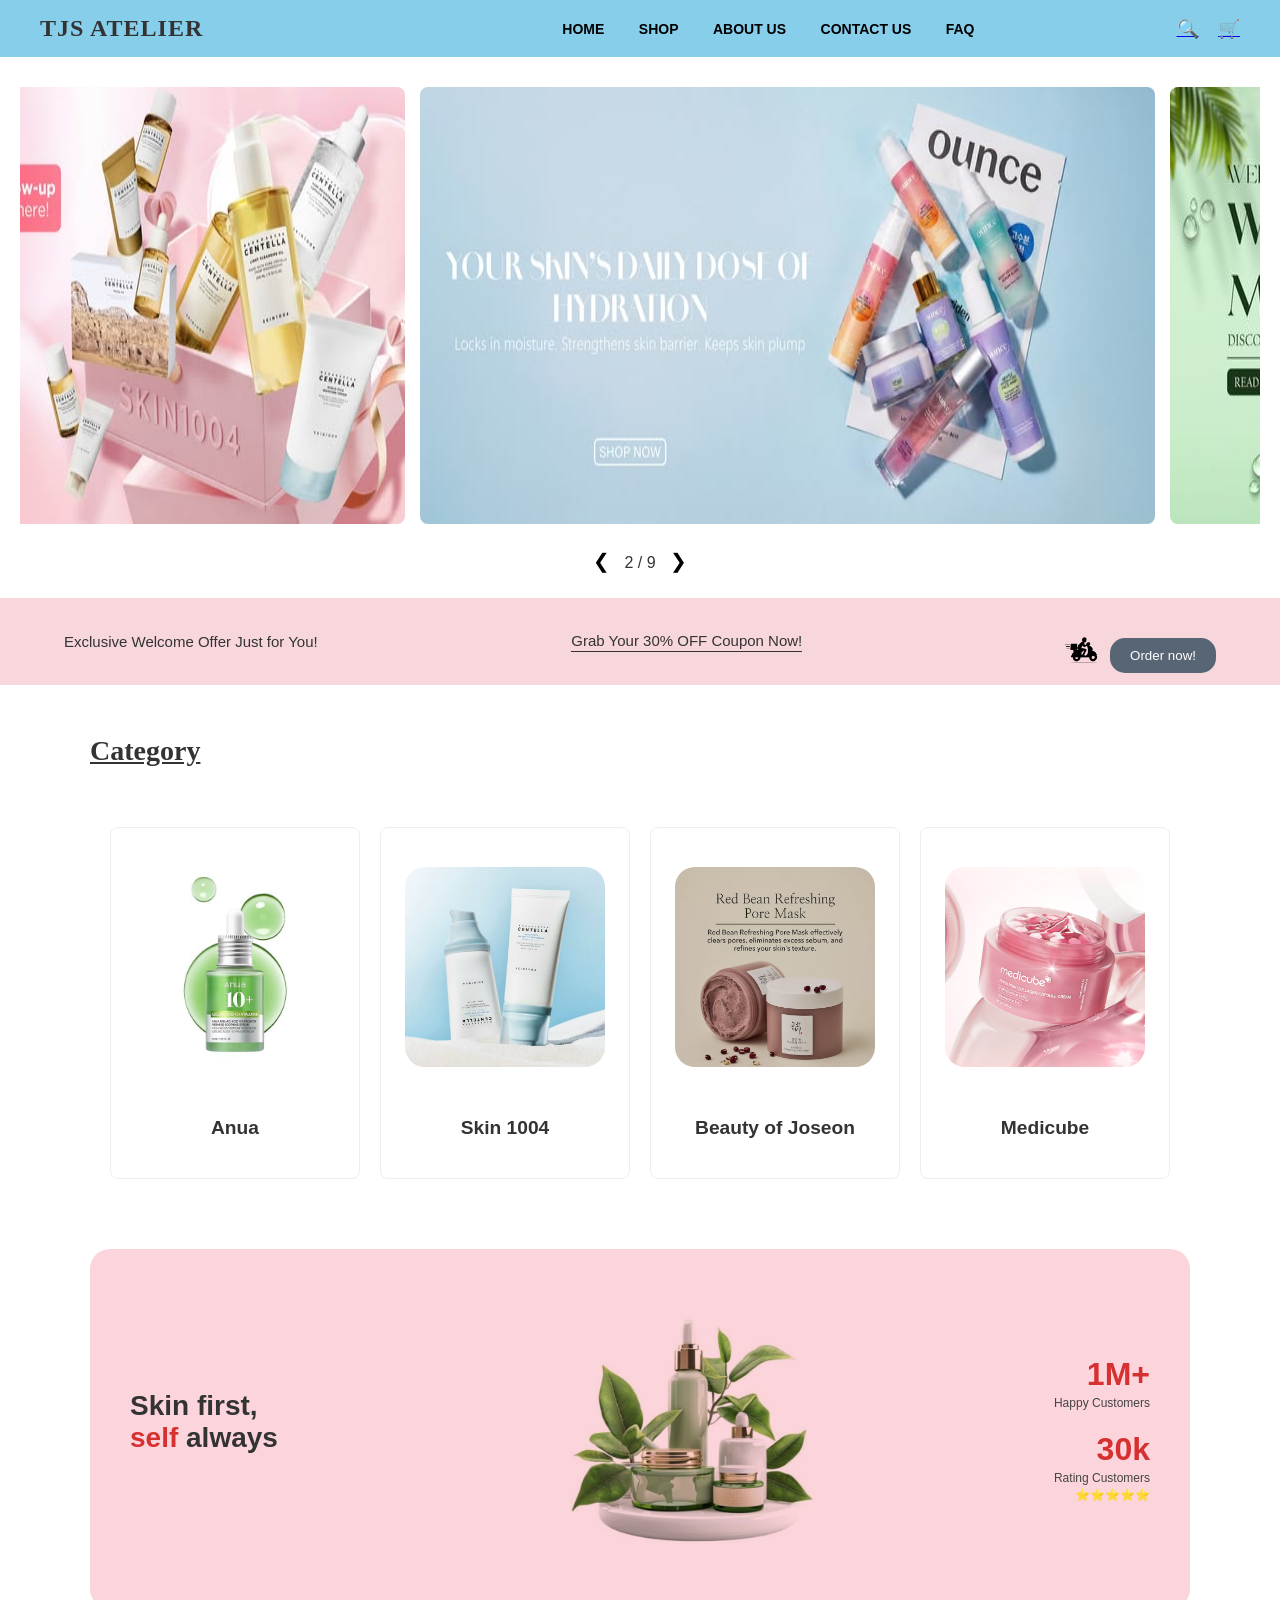
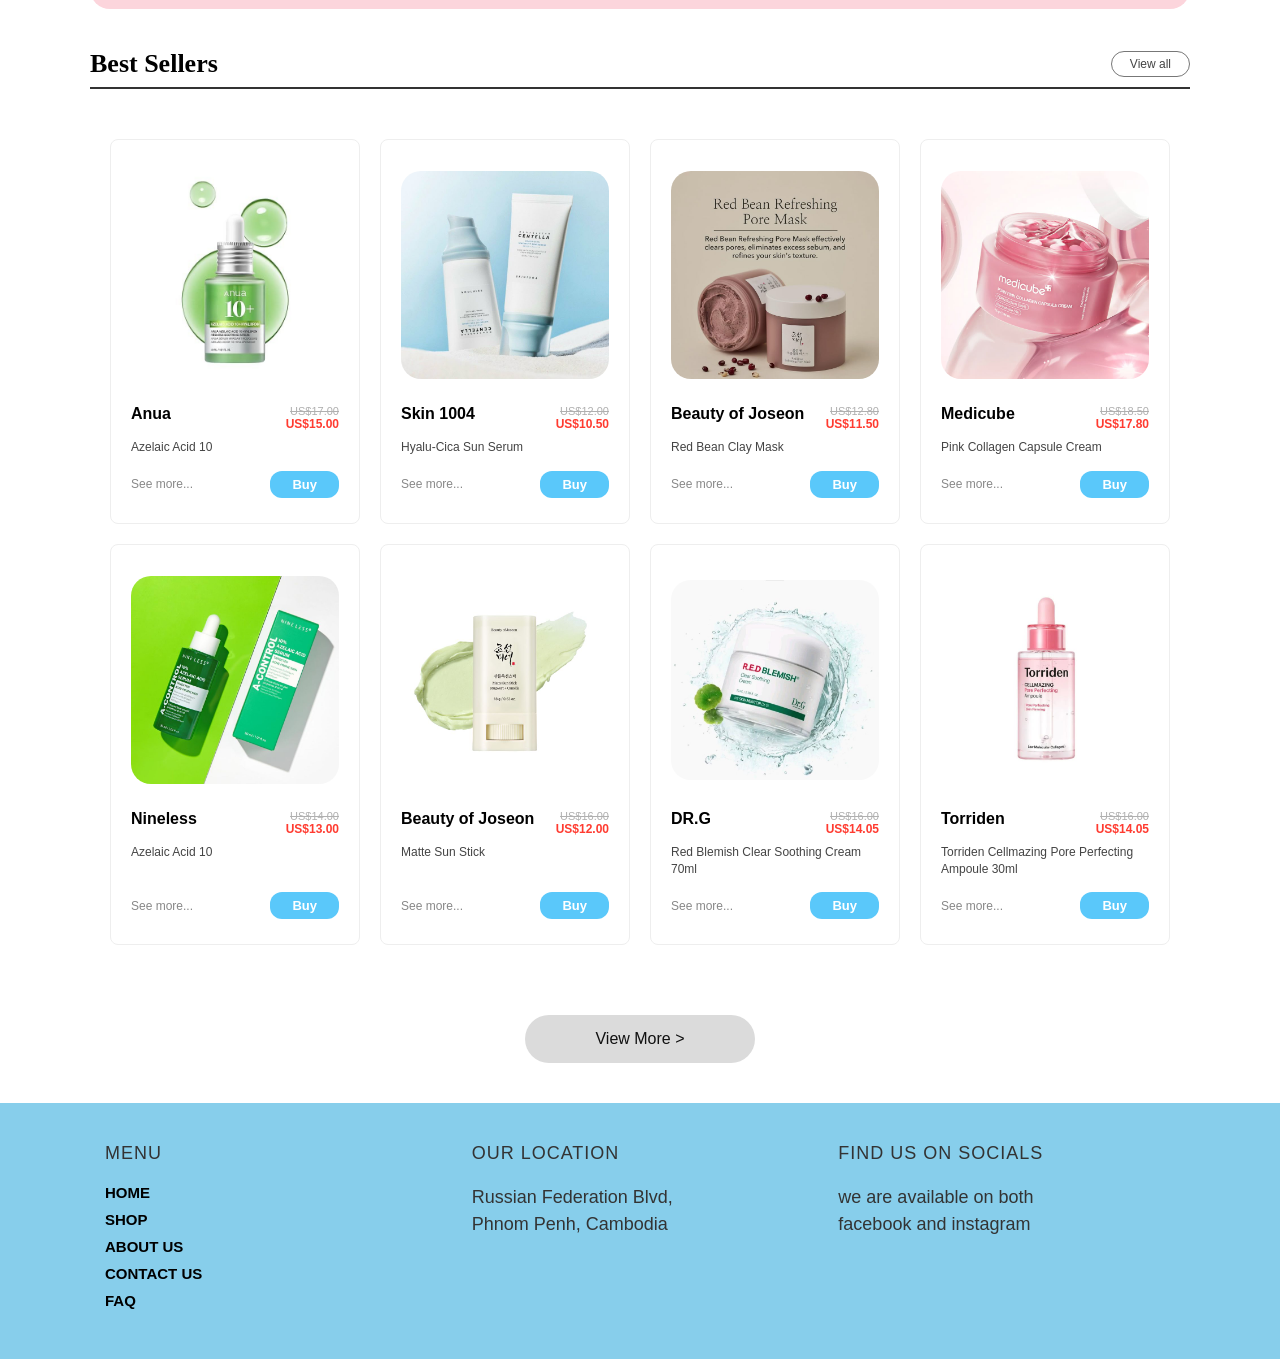
<file: index.html>
<!doctype html>
<html lang="en">
  <head>
    <meta charset="UTF-8" />
    <meta name="viewport" content="width=device-width, initial-scale=1.0" />
    <title>TJS Atelier - Skincare Shop</title>
    <link rel="stylesheet" href="style.CSS" />
  </head>
  <body>
    <header class="navbar">
      <div class="logo">TJS ATELIER</div>
      <input type="checkbox" id="menu-btn" class="menu-check"style="display: none;">
  
    <label for="menu-btn" class="hamburger">
      <span class="line"></span>
      <span class="line"></span>
      <span class="line"></span>
    </label>
      <nav class="nav-links">
        <a href="index.html">HOME</a>
        <a href="shop.html">SHOP</a>
        <a href="about.html">ABOUT US</a>
        <a href="contact.html">CONTACT US</a>
        <a href="faq.html">FAQ</a>
      </nav>
      <div class="nav-icons">
        <a href="shop.html" class="icon-link"><span class="icon">🔍</span></a>
        <a href="shop.html" class="icon-link"><span class="icon">🛒</span></a>
      </div>
    </header>

    <div class="carousel-container">
      <!-- Images Container -->
      <div class="carousel-slides" id="carouselSlides">
        <img src="picture/Banner2.jpg" class="slide" alt="Slide 1" />
        <img src="picture/Banner4.jpg" class="slide" alt="Slide 2" />
        <img src="picture/Banner7.jpg" class="slide" alt="Slide 3" />
        <img src="picture/Banner8.jpg" class="slide" alt="Slide 4" />
        <img src="picture/Banner10.jpg" class="slide" alt="Slide 5" />
        <img src="picture/Banner9.jpg" class="slide" alt="Slide 6" />
        <img src="picture/Banner11.jpg" class="slide" alt="Slide 7" />
        <img src="picture/Banner12.jpg" class="slide" alt="Slide 8" />
        <img src="picture/Bannner13.jpg" class="slide" alt="Slide 9" />
      
        
      </div>

      
      <div class="carousel-controls">
        <button class="arrow-btn" id="prevBtn">&#10094;</button>
        <span class="counter" id="counter">1 / 9</span>
        <button class="arrow-btn" id="nextBtn">&#10095;</button>
      </div>
    </div>

    <script>
      const carouselSlides = document.getElementById("carouselSlides");
      const slides = document.querySelectorAll(".slide");
      const prevBtn = document.getElementById("prevBtn");
      const nextBtn = document.getElementById("nextBtn");
      const counter = document.getElementById("counter");

      let currentIndex = 1;

      function updateCarousel() {
        const slideWidth = slides[0].clientWidth + 15;
        carouselSlides.scrollLeft = currentIndex * slideWidth;
        counter.textContent = `${currentIndex + 1} / ${slides.length}`;
      }

      nextBtn.addEventListener("click", () => {
        currentIndex++;
        if (currentIndex >= slides.length) {
          currentIndex = 0;
        }
        updateCarousel();
      });

      prevBtn.addEventListener("click", () => {
        currentIndex--;
        if (currentIndex < 0) {
          currentIndex = slides.length - 1;
        }
        updateCarousel();
      });

      window.addEventListener("resize", updateCarousel);

      function initCarousel() {
        
    carouselSlides.style.scrollBehavior = 'auto';
    updateCarousel();
    
    setTimeout(() => {
        carouselSlides.style.scrollBehavior = 'smooth';
    }, 50); 
}
window.addEventListener('load', initCarousel);
    </script>

    <div class="promo-bar">
      <p>Exclusive Welcome Offer Just for You!</p>
      <div class="coupon-text">Grab Your 30% OFF Coupon Now!</div>
      <a href="shop.html" class="promo-link">
        <img src="picture/icon.jpg" alt="Motorcycle Icon" class="btn-icon">
        <button class="order-btn">Order now!</button>
      </a>
    </div>
    <!-- Brands / Category Section -->
    <section class="category-section-container">
      <h2 class="section-title">Category</h2>

      <div class="category-grid-matrix">
        <!-- Brand 1 -->
        <div class="category-item-card">
          <div class="category-visual-wrapper">
            <img src="picture/Anua.jpg" alt="Anua" />
          </div>
          <div class="category-meta">
            <h2>Anua</h2>
          </div>
        </div>

        <!-- Brand 2 -->
        <div class="category-item-card">
          <div class="category-visual-wrapper">
            <img src="picture/Suncreen.jpg" alt="Skin 1004" />
          </div>
          <div class="category-meta">
            <h2>Skin 1004</h2>
          </div>
        </div>

        <!-- Brand 3 -->
        <div class="category-item-card">
          <div class="category-visual-wrapper">
            <img src="picture/Beauty of Joseon.jpg" alt="Beauty of Joseon" />
          </div>
          <div class="category-meta">
            <h2>Beauty of Joseon</h2>
          </div>
        </div>

        <!-- Brand 4 -->
        <div class="category-item-card">
          <div class="category-visual-wrapper">
            <img src="picture/Medicube.jpg" alt="Medicube" />
          </div>
          <div class="category-meta">
            <h2>Medicube</h2>
          </div>
        </div>
      </div>
    </section>

    <section class="middle-banner">
      <div class="mid-banner-text">
        <h2>
            Skin first,<br /><span class="highlight"> self </span> always
        </h2>
      </div>
      <div class="mid-banner-img">
        <img src="picture/Mock Up Cosmetic Products For Skin And Hair Care With Plant Extract Natural Cosmetics, Skin Care, Hair Care, Cosmetics PNG Transparent Image and Clipart for Free Download.jpg" alt="Green Skincare" />
      </div>
      <div class="stats-box">
        <div class="stat-item">
          <span class="stat-num">1M+</span>
          <span class="stat-lbl">Happy Customers</span>
        </div>
        <div class="stat-item">
          <span class="stat-num">30k</span>
          <span class="stat-lbl">Rating Customers</span>
          <span class="stars">⭐⭐⭐⭐⭐</span>
        </div>
      </div>
    </section>

    <section class="best-sellers-section-container">
      <div class="best-sellers-title-row">
        <h2>Best Sellers</h2>
        <a href="product.html">
        <button class="top-view-all-btn">View all</button>
        </a>
      </div>

      <div class="skincare-products-grid">
        <div class="skincare-item-card">
          <div class="visual-wrapper">
            <img src="picture/Anua.jpg" alt="Anua" />
          </div>
          <div class="item-meta-info">
            <div class="top-meta-line">
              <span class="brand-heading">Anua</span>
              <div class="price-stack">
                <span class="was-price">US$17.00</span>
                <span class="now-price">US$15.00</span>
              </div>
            </div>
            <p class="product-variant-title">Azelaic Acid 10</p>
            <div class="bottom-action-line">
              <span class="action-trigger-text">See more...</span>
              <button class="action-buy-button">Buy</button>
            </div>
          </div>
        </div>

        <div class="skincare-item-card">
          <div class="visual-wrapper">
            <img src="picture/Suncreen.jpg" alt="Skin 1004" />
          </div>
          <div class="item-meta-info">
            <div class="top-meta-line">
              <span class="brand-heading">Skin 1004</span>
              <div class="price-stack">
                <span class="was-price">US$12.00</span>
                <span class="now-price">US$10.50</span>
              </div>
            </div>
            <p class="product-variant-title">Hyalu-Cica Sun Serum</p>
            <div class="bottom-action-line">
              <span class="action-trigger-text">See more...</span>
              <button class="action-buy-button">Buy</button>
            </div>
          </div>
        </div>

        <div class="skincare-item-card">
          <div class="visual-wrapper">
            <img src="picture/Beauty of Joseon.jpg" alt="Beauty of Joseon" />
          </div>
          <div class="item-meta-info">
            <div class="top-meta-line">
              <span class="brand-heading">Beauty of Joseon</span>
              <div class="price-stack">
                <span class="was-price">US$12.80</span>
                <span class="now-price">US$11.50</span>
              </div>
            </div>
            <p class="product-variant-title">Red Bean Clay Mask</p>
            <div class="bottom-action-line">
              <span class="action-trigger-text">See more...</span>
              <button class="action-buy-button">Buy</button>
            </div>
          </div>
        </div>

        <div class="skincare-item-card">
          <div class="visual-wrapper">
            <img src="picture/Medicube.jpg" alt="Medicube" />
          </div>
          <div class="item-meta-info">
            <div class="top-meta-line">
              <span class="brand-heading">Medicube</span>
              <div class="price-stack">
                <span class="was-price">US$18.50</span>
                <span class="now-price">US$17.80</span>
              </div>
            </div>
            <p class="product-variant-title">Pink Collagen Capsule Cream</p>
            <div class="bottom-action-line">
              <span class="action-trigger-text">See more...</span>
              <button class="action-buy-button">Buy</button>
            </div>
          </div>
        </div>

        <div class="skincare-item-card">
          <div class="visual-wrapper">
            <img src="picture/NINELESS .jpg" alt="Nineless" />
          </div>
          <div class="item-meta-info">
            <div class="top-meta-line">
              <span class="brand-heading">Nineless</span>
              <div class="price-stack">
                <span class="was-price">US$14.00</span>
                <span class="now-price">US$13.00</span>
              </div>
            </div>
            <p class="product-variant-title">Azelaic Acid 10</p>
            <div class="bottom-action-line">
              <span class="action-trigger-text">See more...</span>
              <button class="action-buy-button">Buy</button>
            </div>
          </div>
        </div>

        <div class="skincare-item-card">
          <div class="visual-wrapper">
            <img
              src="picture/Beauty of Joseon Matte sun stick .jpg"
              alt="Beauty of Joseon"
            />
          </div>
          <div class="item-meta-info">
            <div class="top-meta-line">
              <span class="brand-heading">Beauty of Joseon</span>
              <div class="price-stack">
                <span class="was-price">US$16.00</span>
                <span class="now-price">US$12.00</span>
              </div>
            </div>
            <p class="product-variant-title">Matte Sun Stick</p>
            <div class="bottom-action-line">
              <span class="action-trigger-text">See more...</span>
              <button class="action-buy-button">Buy</button>
            </div>
          </div>
        </div>

        <div class="skincare-item-card">
          <div class="visual-wrapper">
            <img src="picture/download (14).jpg" alt="DR.G" />
          </div>
          <div class="item-meta-info">
            <div class="top-meta-line">
              <span class="brand-heading">DR.G</span>
              <div class="price-stack">
                <span class="was-price">US$16.00</span>
                <span class="now-price">US$14.05</span>
              </div>
            </div>
            <p class="product-variant-title">Red Blemish Clear Soothing Cream 70ml</p>
            <div class="bottom-action-line">
              <span class="action-trigger-text">See more...</span>
              <button class="action-buy-button">Buy</button>
            </div>
          </div>
        </div>
         <div class="skincare-item-card">
          <div class="visual-wrapper">
            <img src="picture/CELLMAZING Pore Perfecting Ampoule (30ml).jpg" alt="Torriden" />
          </div>
          <div class="item-meta-info">
            <div class="top-meta-line">
              <span class="brand-heading">Torriden</span>
              <div class="price-stack">
                <span class="was-price">US$16.00</span>
                <span class="now-price">US$14.05</span>
              </div>
            </div>
            <p class="product-variant-title">Torriden Cellmazing Pore Perfecting Ampoule 30ml</p>
            <div class="bottom-action-line">
              <span class="action-trigger-text">See more...</span>
              <button class="action-buy-button">Buy</button>
            </div>
          </div>
        </div>

        
      </div>

      <div class="footer-btn-wrapper">
        <a href="shop.html" class="button-link">
          <button class="load-more-btn">View More &gt;</button>
        </a>
      </div>
    </section>
    <footer class="footer">
      <div class="footer-container">
        <div class="footer-column">
          <h4>MENU</h4>
          <div class="footer-links">
            <a href="index.html">HOME</a>
            <a href="shop.html">SHOP</a>
            <a href="about.html">ABOUT US</a>
            <a href="contact.html">CONTACT US</a>
            <a href="faq.html">FAQ</a>
          </div>
        </div>
        <div class="footer-column">
          <h4>OUR LOCATION</h4>
          <p>
            Russian Federation Blvd, <br />
            Phnom Penh, Cambodia
          </p>
        </div>
        <div class="footer-column">
          <h4>FIND US ON SOCIALS</h4>
          <p>
            we are available on both<br />
            facebook and instagram
          </p>
        </div>
      </div>
    </footer>
  </body>
</html>
</file>
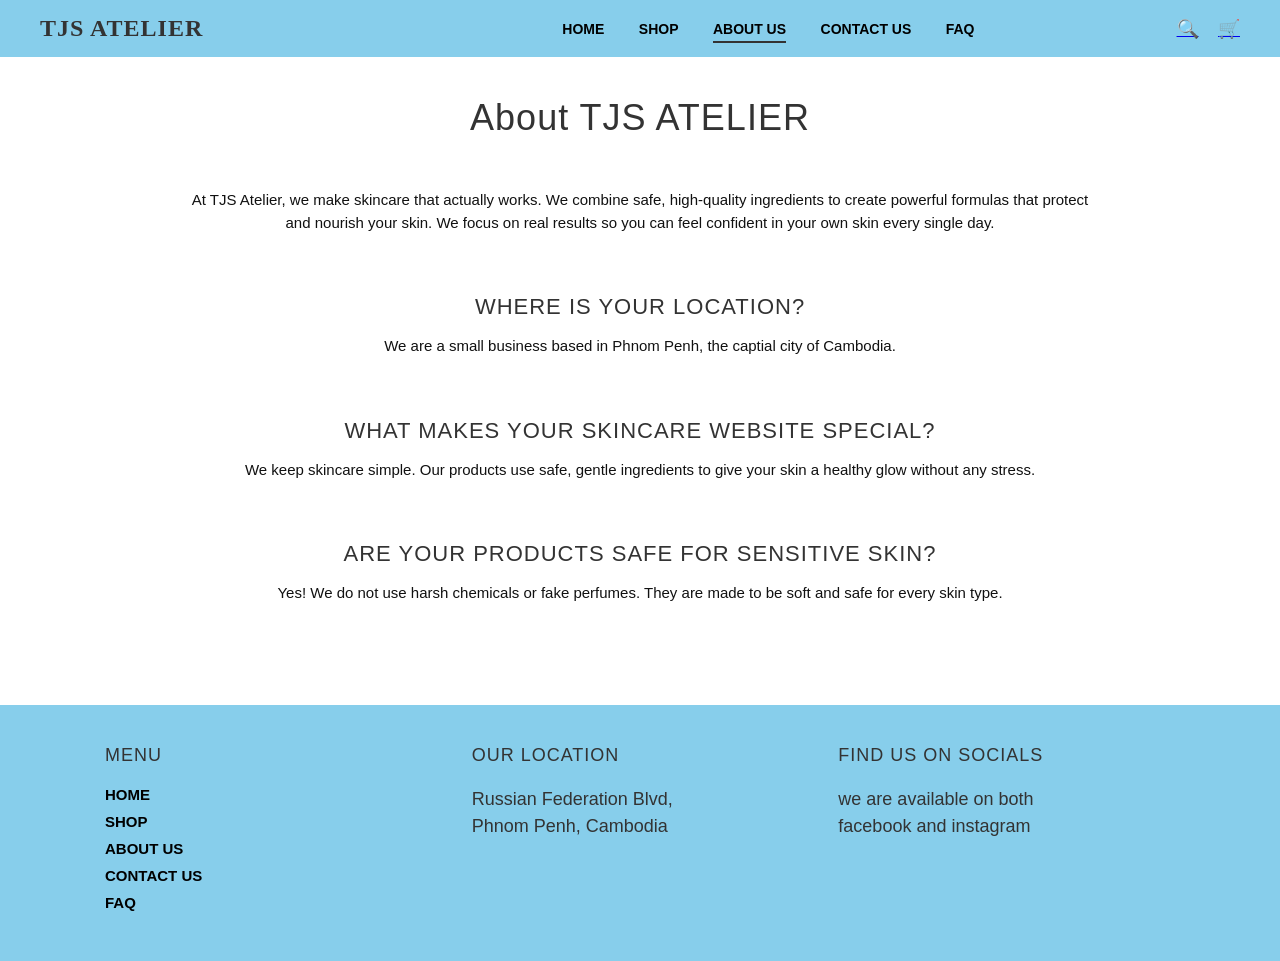
<file: about.html>
<!DOCTYPE html>
<html lang="en">
<head>
    <meta charset="UTF-8">
    <meta name="viewport" content="width=device-width, initial-scale=1.0">
    <title>TJS Atelier - About Us</title>
    <link rel="stylesheet" href="style.CSS">
</head>
<body>
    <header class="navbar">
        <div class="logo">TJS ATELIER</div>
        <input type="checkbox" id="menu-btn" class="menu-check"style="display: none;">
  
    <label for="menu-btn" class="hamburger">
        <span class="line"></span>
        <span class="line"></span>
        <span class="line"></span>
    </label>
        <nav class="nav-links">
            <a href="index.html">HOME</a>
            <a href="shop.html">SHOP</a>
            <a href="about.html" class="active">ABOUT US</a>
            <a href="contact.html">CONTACT US</a>
            <a href="faq.html">FAQ</a>
        </nav>
        <div class="nav-icons">
            <a href="shop.html" class="icon-link"><span class="icon">🔍</span></a>
            <a href="shop.html" class="icon-link"><span class="icon">🛒</span></a>
        </div>
    </header>
    <main class="about-container">
        <h1 class="about-main-title">About TJS ATELIER</h1>
        <div class="about-section first-section">
            <p>At TJS Atelier, we make skincare that actually works. We combine safe, high-quality ingredients to create powerful formulas that protect and nourish your skin. We focus on real results so you can feel confident in your own skin every single day.</p>
        </div>
        <div class="about-section">
            <h2>WHERE IS YOUR LOCATION?</h2>
            <p>We are a small business based in Phnom Penh, the captial city of Cambodia.</p>
        </div>
        <div class="about-section">
            <h2>WHAT MAKES YOUR SKINCARE WEBSITE SPECIAL?</h2>
            <p>We keep skincare simple. Our products use safe, gentle ingredients to give your skin a healthy glow without any stress.</p>
        </div>
        <div class="about-section">
            <h2>ARE YOUR PRODUCTS SAFE FOR SENSITIVE SKIN?</h2>
            <p>Yes! We do not use harsh chemicals or fake perfumes. They are made to be soft and safe for every skin type.</p>
        </div>

    </main>
    <footer class="footer">
        <div class="footer-container">
            <div class="footer-column">
                <h4>MENU</h4>
                <div class="footer-links">
                    <a href="index.html">HOME</a>
                    <a href="shop.html">SHOP</a>
                    <a href="about.html">ABOUT US</a>
                    <a href="contact.html">CONTACT US</a>
                    <a href="faq.html">FAQ</a>
                </div>
            </div>
            <div class="footer-column">
                <h4>OUR LOCATION</h4>
                <p>Russian Federation Blvd, <br> Phnom Penh, Cambodia</p>
            </div>
            <div class="footer-column">
                <h4>FIND US ON SOCIALS</h4>
                <p>we are available on both <br>facebook and instagram</p>
            </div>

        </div>
    </footer>

</body>
</html>
</file>
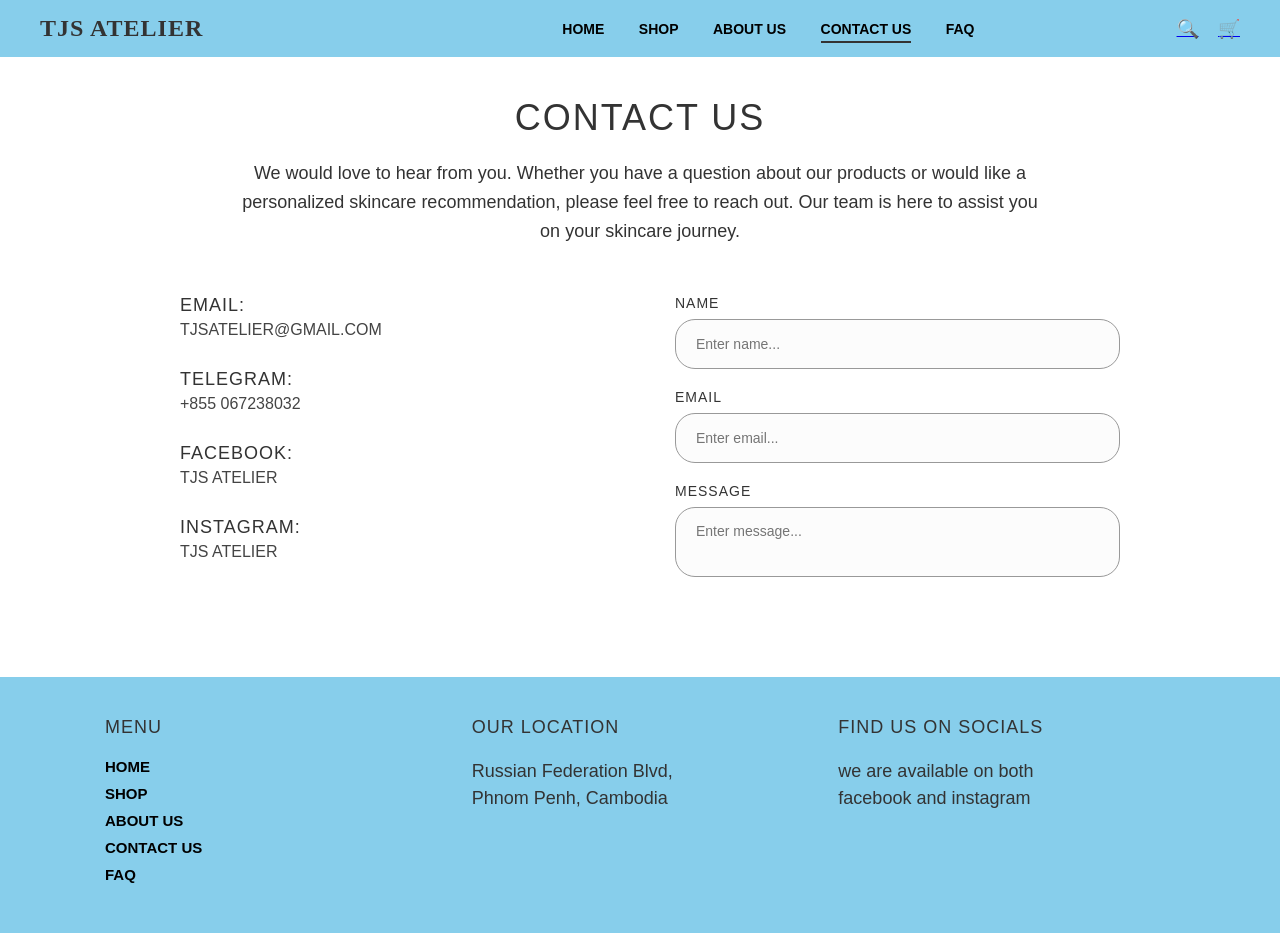
<file: contact.html>
<!DOCTYPE html>
<html lang="en">
<head>
    <meta charset="UTF-8">
    <meta name="viewport" content="width=device-width, initial-scale=1.0">
    <title>TJS Atelier - Contact Us</title>
    <link rel="stylesheet" href="style.CSS">
</head>
<body>
    <header class="navbar">
        <div class="logo">TJS ATELIER</div>
        <input type="checkbox" id="menu-btn" class="menu-check"style="display: none;">
  
    <label for="menu-btn" class="hamburger">
        <span class="line"></span>
        <span class="line"></span>
        <span class="line"></span>
    </label>
        <nav class="nav-links">
            <a href="index.html">HOME</a>
            <a href="shop.html">SHOP</a>
            <a href="about.html">ABOUT US</a>
            <a href="contact.html" class="active">CONTACT US</a>
            <a href="faq.html">FAQ</a>
        </nav>
        <div class="nav-icons">
            <a href="shop.html" class="icon-link"><span class="icon">🔍</span></a>
            <a href="shop.html" class="icon-link"><span class="icon">🛒</span></a>
        </div>
    </header>
    <main class="contact-container">
        
        <h1 class="contact-main-title">CONTACT US</h1>
        <p class="contact-intro">We would love to hear from you. Whether you have a question about our products or would like a personalized skincare recommendation, please feel free to reach out. Our team is here to assist you on your skincare journey.</p>

        <div class="contact-content">
            <div class="contact-info">
                <div class="info-group">
                    <h3>EMAIL:</h3>
                    <p>TJSATELIER@GMAIL.COM</p>
                </div>
                <div class="info-group">
                    <h3>TELEGRAM:</h3>
                    <p>+855 067238032</p>
                </div>
                <div class="info-group">
                    <h3>FACEBOOK:</h3>
                    <p>TJS ATELIER</p>
                </div>
                <div class="info-group">
                    <h3>INSTAGRAM:</h3>
                    <p>TJS ATELIER</p>
                </div>
            </div>
            <div class="contact-form-wrapper">
                <form action="#" method="POST" class="contact-form">
                    
                    <div class="form-group">
                        <label for="user-name">NAME</label>
                        <input type="text" id="user-name" placeholder="Enter name...">
                    </div>

                    <div class="form-group">
                        <label for="user-email">EMAIL</label>
                        <input type="email" id="user-email" placeholder="Enter email...">
                    </div>

                    <div class="form-group">
                        <label for="user-message">MESSAGE</label>
                        <textarea id="user-message" placeholder="Enter message..."></textarea>
                    </div>

                </form>
            </div>

        </div>
    </main>
    <footer class="footer">
        <div class="footer-container">
            <div class="footer-column">
                <h4>MENU</h4>
                <div class="footer-links">
                    <a href="index.html">HOME</a>
                    <a href="shop.html">SHOP</a>
                    <a href="about.html">ABOUT US</a>
                    <a href="contact.html">CONTACT US</a>
                    <a href="faq.html">FAQ</a>
                </div>
            </div>
            <div class="footer-column">
                <h4>OUR LOCATION</h4>
                <p>Russian Federation Blvd, <br> Phnom Penh, Cambodia</p>
            </div>
            <div class="footer-column">
                <h4>FIND US ON SOCIALS</h4>
                <p>we are available on both <br>facebook and instagram</p>
            </div>

        </div>
    </footer>

</body>
</html>
</file>
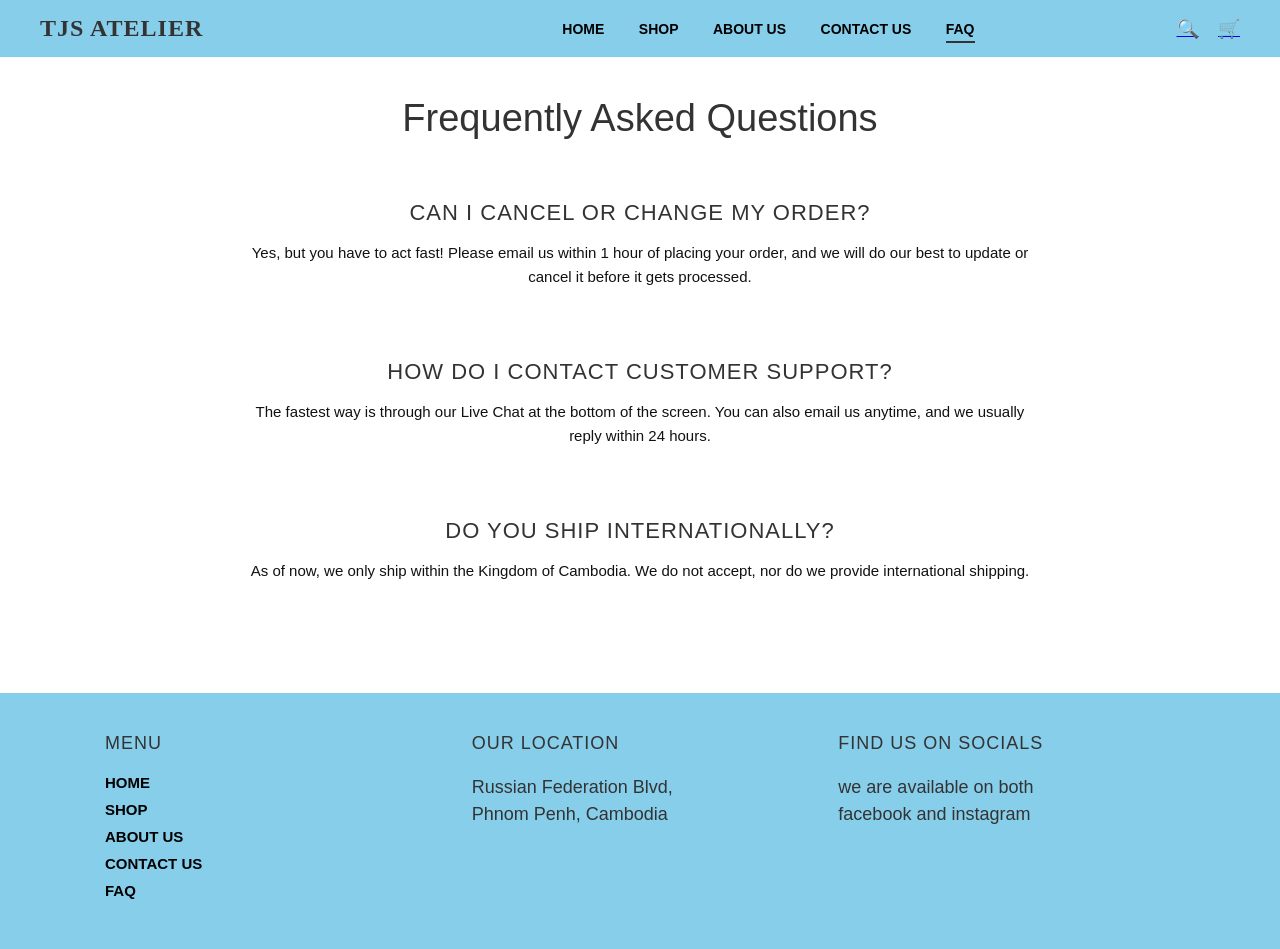
<file: faq.html>
<!DOCTYPE html>
<html lang="en">
<head>
    <meta charset="UTF-8">
    <meta name="viewport" content="width=device-width, initial-scale=1.0">
    <title>TJS Atelier - FAQ</title>
    <link rel="stylesheet" href="style.CSS">
</head>
<body>
    <header class="navbar">
        <div class="logo">TJS ATELIER</div>
        <input type="checkbox" id="menu-btn" class="menu-check"style="display: none;">
  
    <label for="menu-btn" class="hamburger">
        <span class="line"></span>
        <span class="line"></span>
        <span class="line"></span>
    </label>
        <nav class="nav-links">
            <a href="index.html">HOME</a>
            <a href="shop.html">SHOP</a>
            <a href="about.html">ABOUT US</a>
            <a href="contact.html">CONTACT US</a>
            <a href="faq.html" class="active">FAQ</a>
        </nav>
        <div class="nav-icons">
            <a href="shop.html" class="icon-link"><span class="icon">🔍</span></a>
            <a href="shop.html" class="icon-link"><span class="icon">🛒</span></a>
        </div>
    </header>
    <main class="faq-container">
    
        <h1 class="faq-main-title">Frequently Asked Questions</h1>
        <div class="faq-section">
            <h2>CAN I CANCEL OR CHANGE MY ORDER?</h2>
            <p>Yes, but you have to act fast! Please email us within 1 hour of placing your order, and we will do our best to update or cancel it before it gets processed.</p>
        </div>
        <div class="faq-section">
            <h2>HOW DO I CONTACT CUSTOMER SUPPORT?</h2>
            <p>The fastest way is through our Live Chat at the bottom of the screen. You can also email us anytime, and we usually reply within 24 hours.</p>
        </div>
        <div class="faq-section">
            <h2>DO YOU SHIP INTERNATIONALLY?</h2>
            <p>As of now, we only ship within the Kingdom of Cambodia. We do not accept, nor do we provide international shipping.</p>
        </div>

    </main>
    <footer class="footer">
        <div class="footer-container">
            <div class="footer-column">
                <h4>MENU</h4>
                <div class="footer-links">
                    <a href="index.html">HOME</a>
                    <a href="shop.html">SHOP</a>
                    <a href="about.html">ABOUT US</a>
                    <a href="contact.html">CONTACT US</a>
                    <a href="faq.html">FAQ</a>
                </div>
            </div>
            <div class="footer-column">
                <h4>OUR LOCATION</h4>
                <p>Russian Federation Blvd, <br> Phnom Penh, Cambodia</p>
            </div>
            <div class="footer-column">
                <h4>FIND US ON SOCIALS</h4>
                <p>we are available on both<br> facebook and instagram</p>
            </div>

        </div>
    </footer>

</body>
</html>
</file>
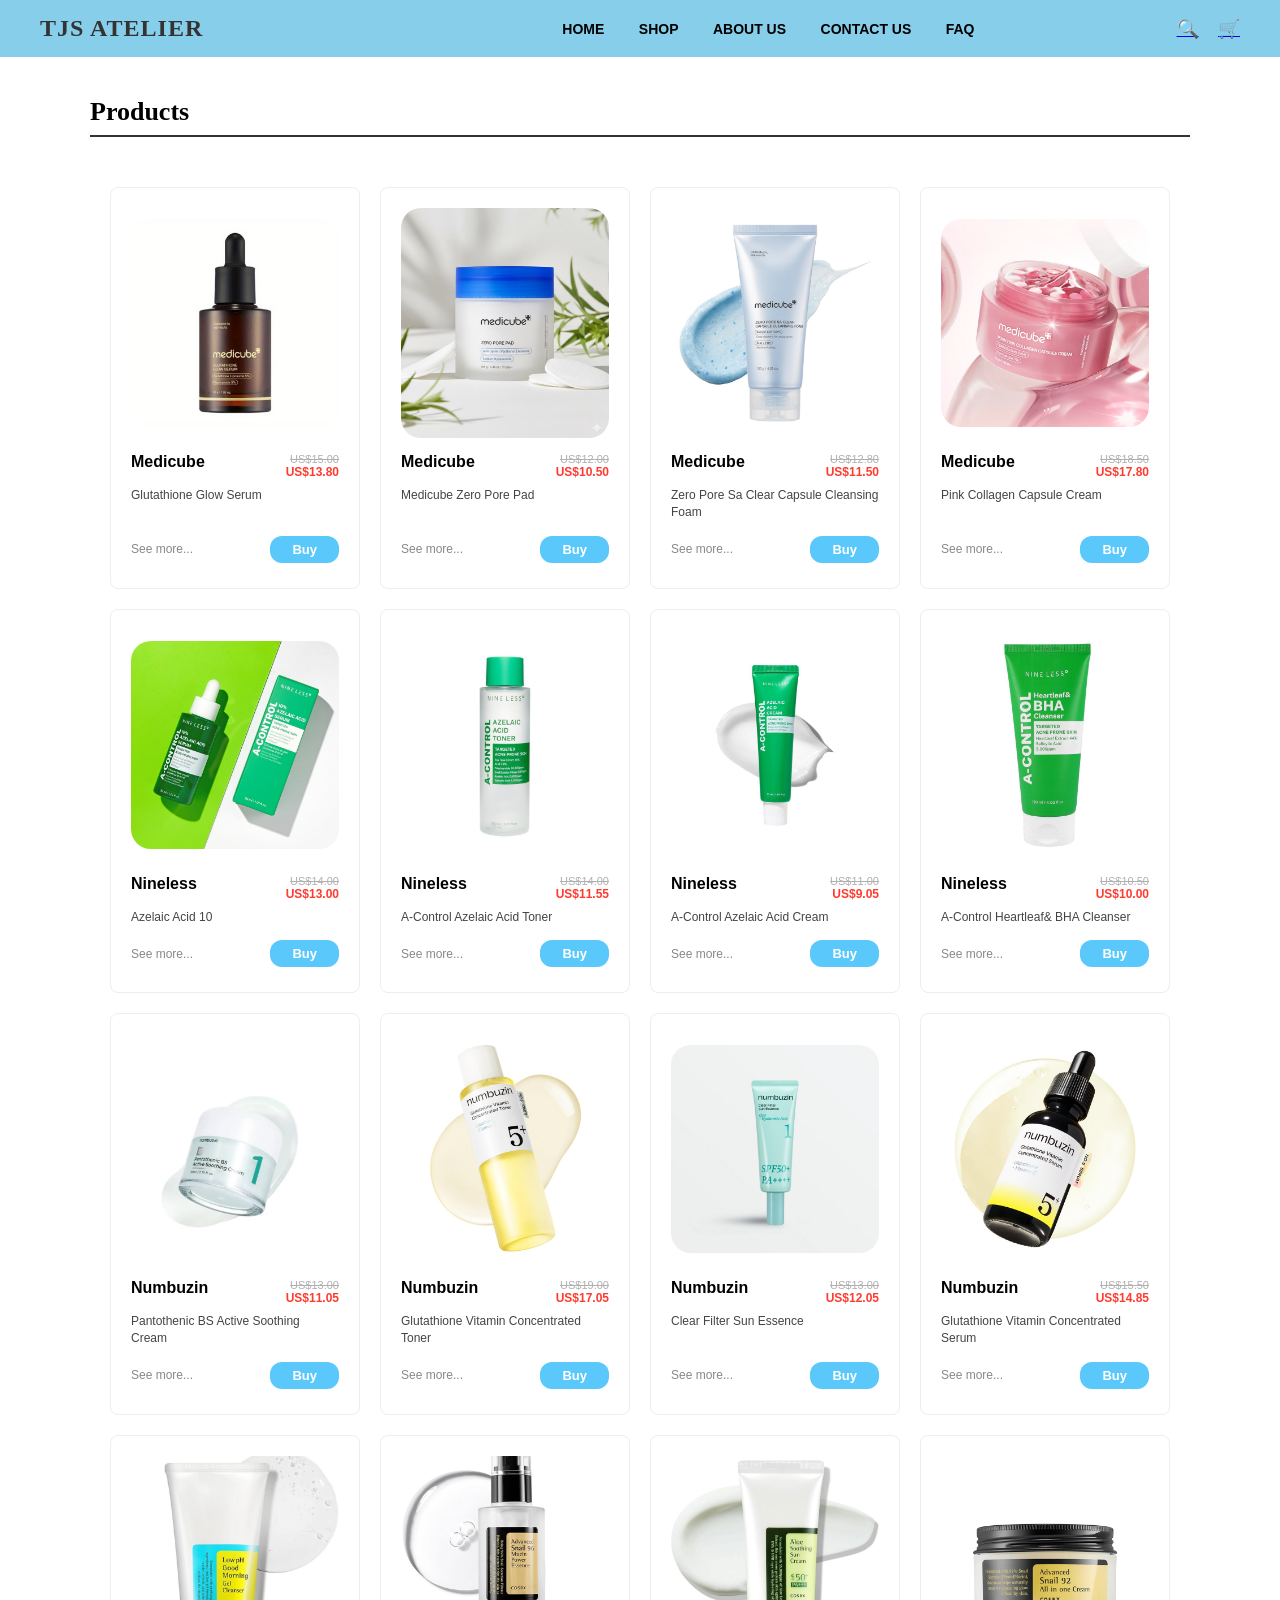
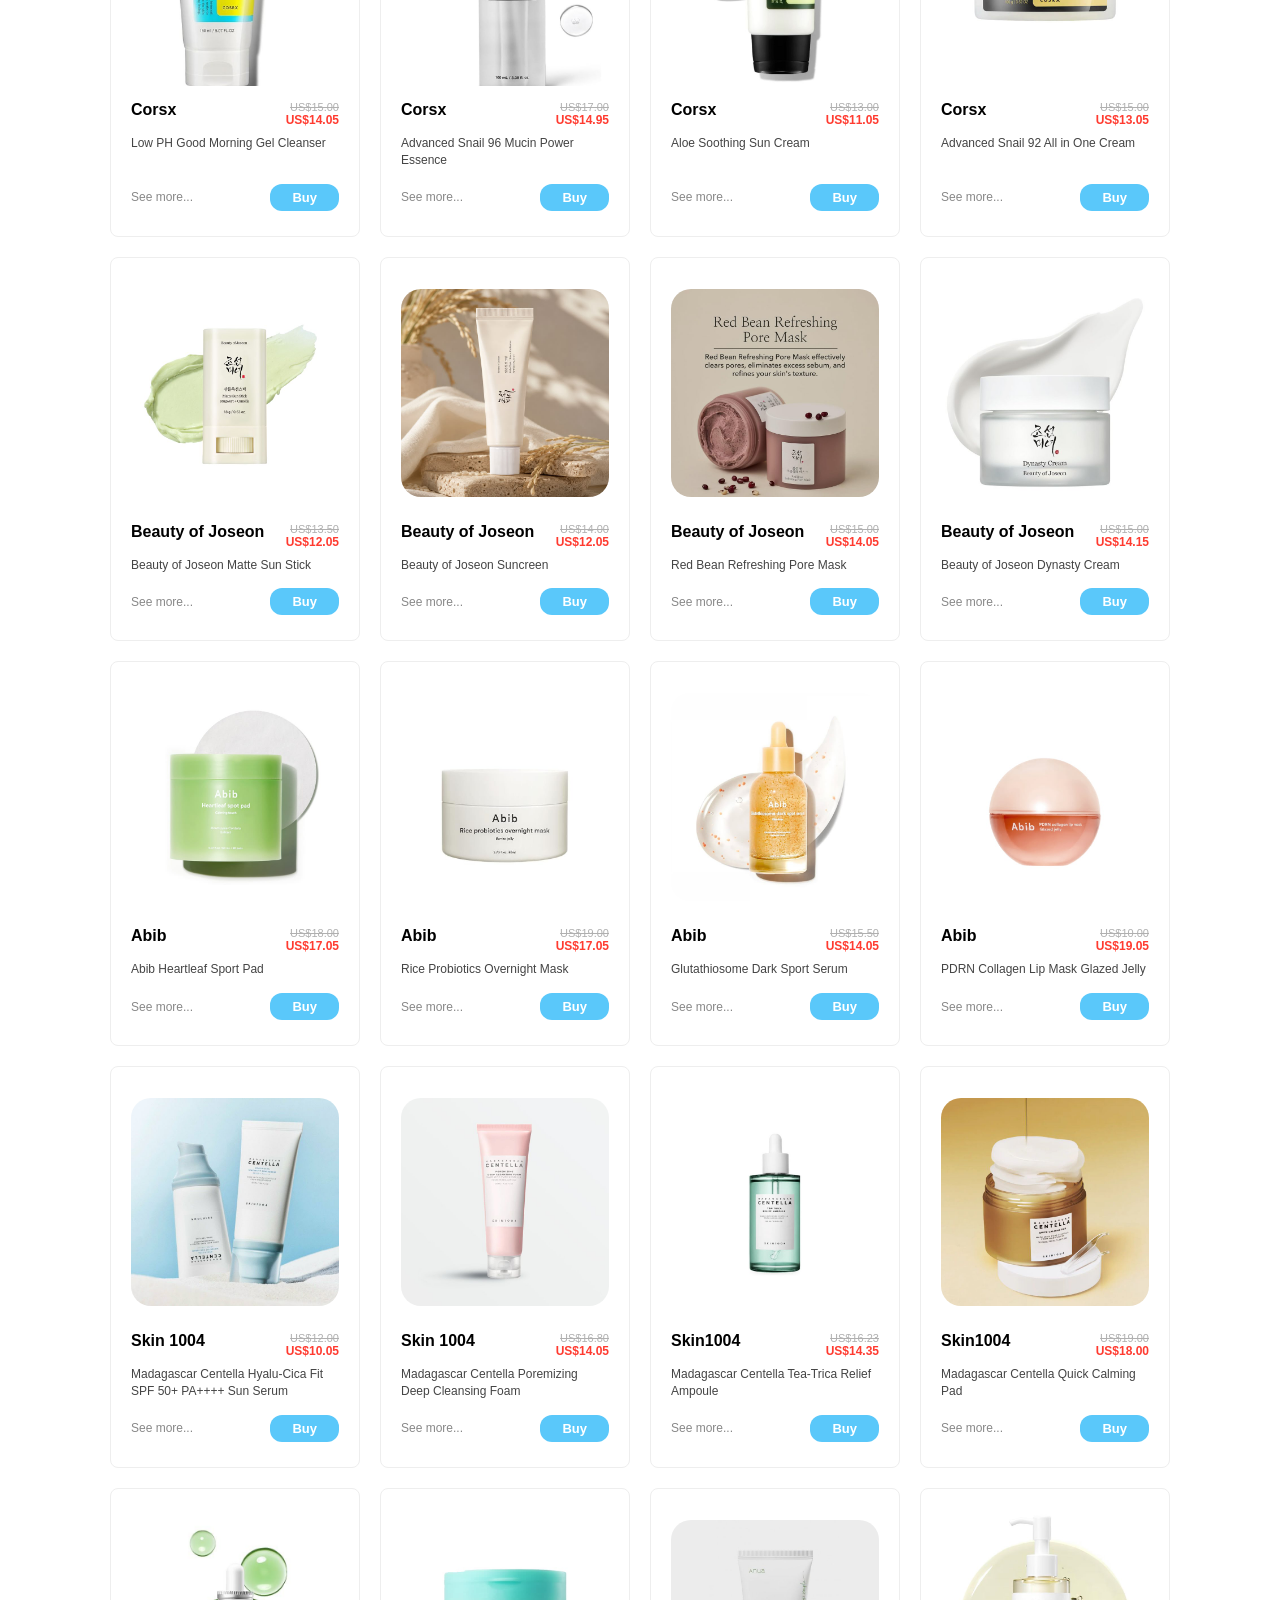
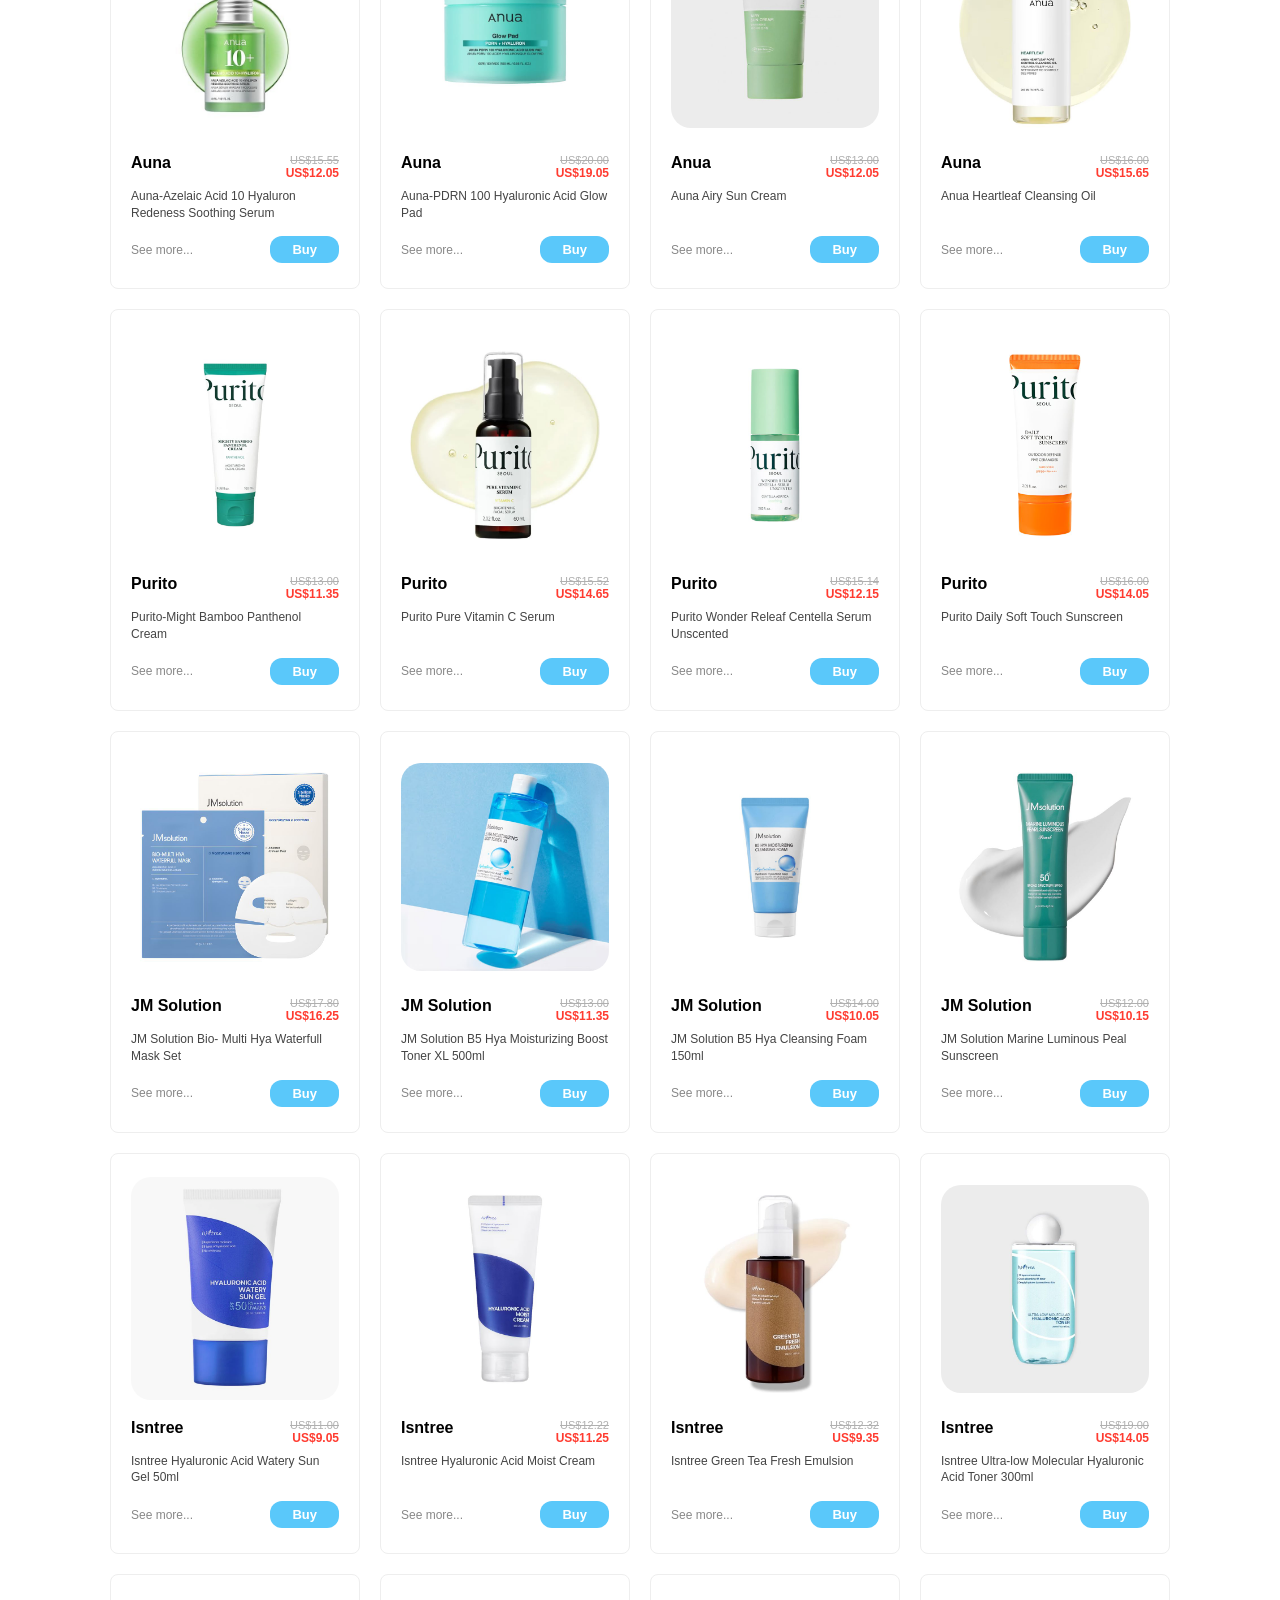
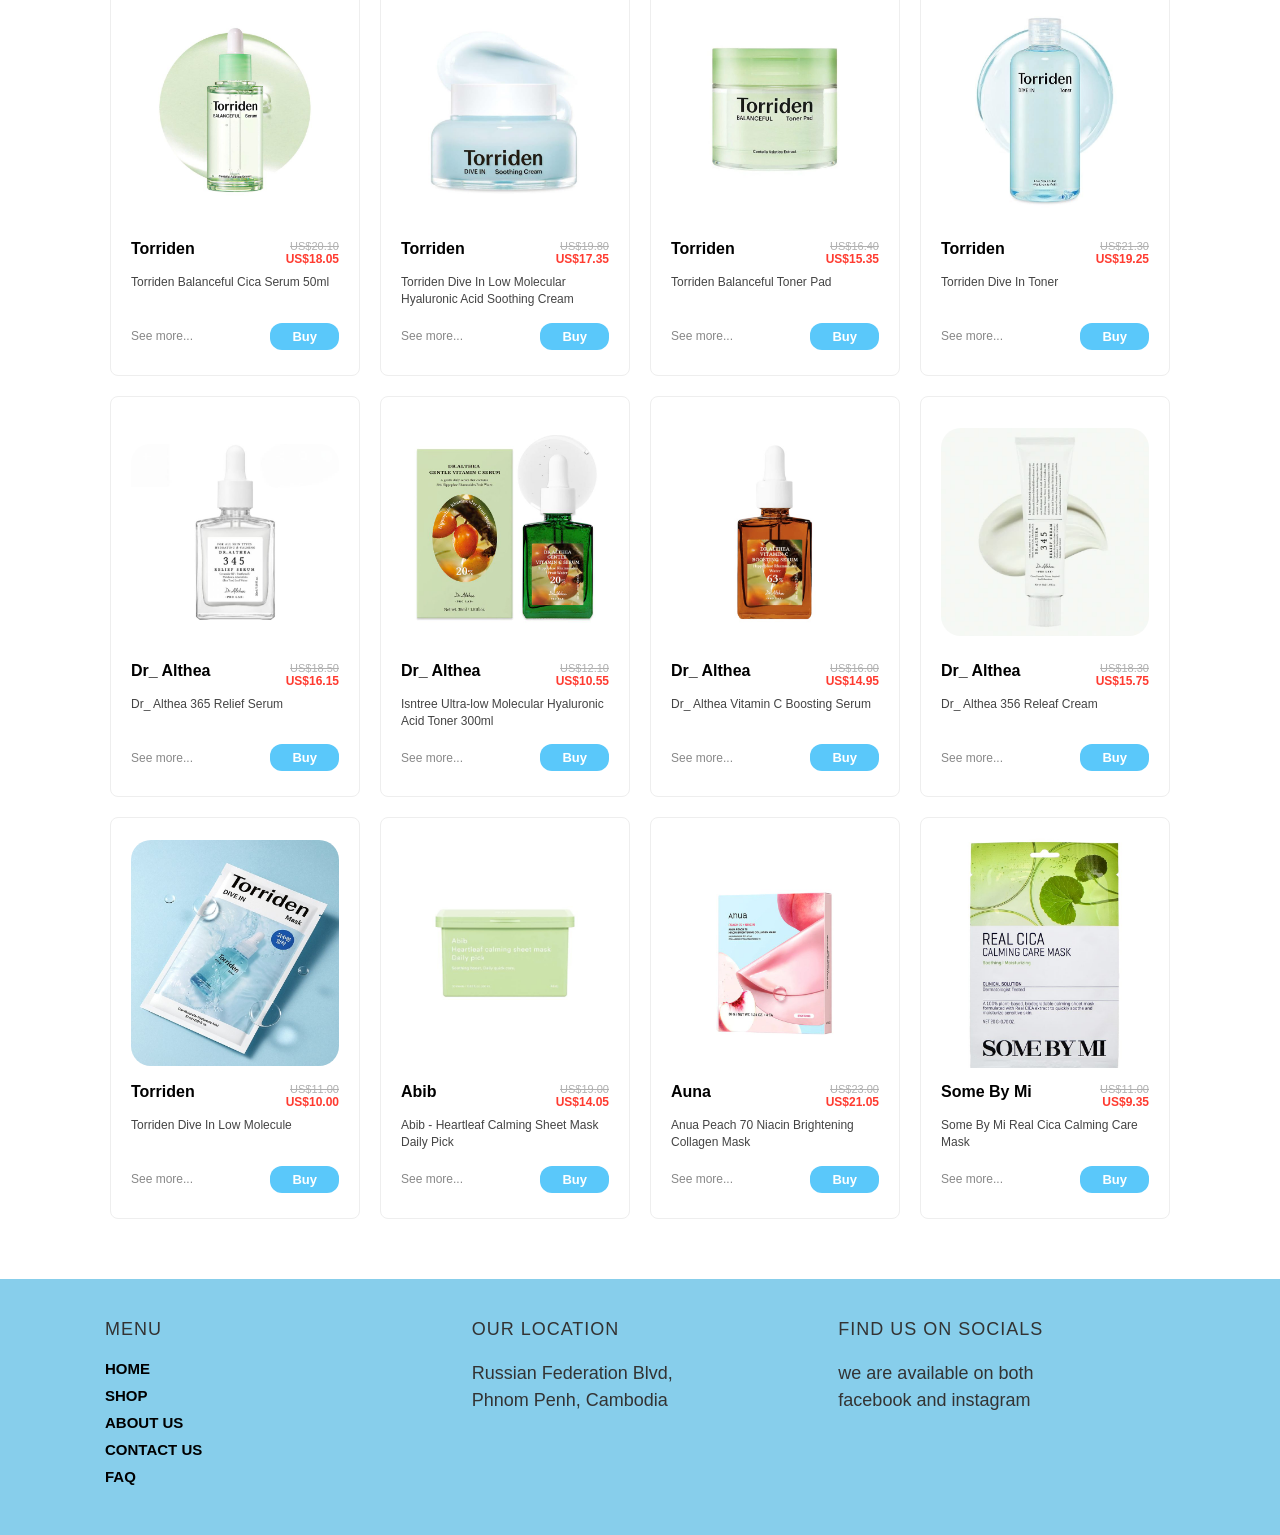
<file: product.html>
<!DOCTYPE html>
<html lang="en">
<head>
    <meta charset="UTF-8">
    <meta name="viewport" content="width=device-width, initial-scale=1.0">
    <title>TJS Atelier - Skincare Shop</title>
    <link rel="stylesheet" href="style.CSS">
</head>
<body>

    <header class="navbar">
        <div class="logo">TJS ATELIER</div>
        <input type="checkbox" id="menu-btn" class="menu-check"style="display: none;">
  
    <label for="menu-btn" class="hamburger">
       <span class="line"></span>
       <span class="line"></span>
       <span class="line"></span>
    </label>
        <nav class="nav-links">
            <a href="index.html">HOME</a>
            <a href="shop.html">SHOP</a>
            <a href="about.html">ABOUT US</a>
            <a href="contact.html">CONTACT US</a>
            <a href="faq.html">FAQ</a>
        </nav>
        <div class="nav-icons">
           <a href="shop.html" class="icon-link"><span class="icon">🔍</span></a>
           <a href="shop.html" class="icon-link"><span class="icon">🛒</span></a>
        </div>
    </header>
    <section class="best-sellers-section-container">
        
        <div class="best-sellers-title-row">
            <h2>Products</h2>
            
        </div>
<div class="skincare-products-grid">
            
            <div class="skincare-item-card">
                <div class="visual-wrapper">
                    <img src="picture/Temu_ Shop like a Billionaire.jpg" alt="Medicube">
                </div>
                <div class="item-meta-info">
                    <div class="top-meta-line">
                        <span class="brand-heading">Medicube</span>
                        <div class="price-stack">
                            <span class="was-price">US$15.00</span>
                            <span class="now-price">US$13.80</span>
                        </div>
                    </div>
                    <p class="product-variant-title">Glutathione Glow Serum</p>
                    <div class="bottom-action-line">
                        <span class="action-trigger-text">See more...</span>
                        <button class="action-buy-button">Buy</button>
                    </div>
                </div>
            </div>

            <div class="skincare-item-card">
                <div class="visual-wrapper">
                    <img src="picture/Glass Skin Secret_ Medicube Zero Pore Pads Review ✨.jpg" alt="Medicube">
                </div>
                <div class="item-meta-info">
                    <div class="top-meta-line">
                        <span class="brand-heading">Medicube</span>
                        <div class="price-stack">
                            <span class="was-price">US$12.00</span>
                            <span class="now-price">US$10.50</span>
                        </div>
                    </div>
                    <p class="product-variant-title">Medicube Zero Pore Pad</p>
                    <div class="bottom-action-line">
                        <span class="action-trigger-text">See more...</span>
                        <button class="action-buy-button">Buy</button>
                    </div>
                </div>
            </div>

            <div class="skincare-item-card">
                <div class="visual-wrapper">
                    <img src="picture/Zero Pore Clean ✨ _ Medicube Facial Cleanser.jpg" alt="Medicube">
                </div>
                <div class="item-meta-info">
                    <div class="top-meta-line">
                        <span class="brand-heading">Medicube</span>
                        <div class="price-stack">
                            <span class="was-price">US$12.80</span>
                            <span class="now-price">US$11.50</span>
                        </div>
                    </div>
                    <p class="product-variant-title">Zero Pore Sa Clear Capsule Cleansing Foam</p>
                    <div class="bottom-action-line">
                        <span class="action-trigger-text">See more...</span>
                        <button class="action-buy-button">Buy</button>
                    </div>
                </div>
            </div>

            <div class="skincare-item-card">
                <div class="visual-wrapper">
                    <img src="picture/Medicube.jpg" alt="Medicube">
                </div>
                <div class="item-meta-info">
                    <div class="top-meta-line">
                        <span class="brand-heading">Medicube</span>
                        <div class="price-stack">
                            <span class="was-price">US$18.50</span>
                            <span class="now-price">US$17.80</span>
                        </div>
                    </div>
                    <p class="product-variant-title">Pink Collagen Capsule Cream</p>
                    <div class="bottom-action-line">
                        <span class="action-trigger-text">See more...</span>
                        <button class="action-buy-button">Buy</button>
                    </div>
                </div>
            </div>

            <div class="skincare-item-card">
                <div class="visual-wrapper">
                    <img src="picture/NINELESS .jpg" alt="Nineless">
                </div>
                <div class="item-meta-info">
                    <div class="top-meta-line">
                        <span class="brand-heading">Nineless</span>
                        <div class="price-stack">
                            <span class="was-price">US$14.00</span>
                            <span class="now-price">US$13.00</span>
                        </div>
                    </div>
                    <p class="product-variant-title">Azelaic Acid 10</p>
                    <div class="bottom-action-line">
                        <span class="action-trigger-text">See more...</span>
                        <button class="action-buy-button">Buy</button>
                    </div>
                </div>
            </div>

            <div class="skincare-item-card">
                <div class="visual-wrapper">
                    <img src="picture/NINELESS - A-Control Azelaic Acid Toner - Lotion tonique à l’acide azélaïque _ YesStyle.jpg" alt="Nineless">
                </div>
                <div class="item-meta-info">
                    <div class="top-meta-line">
                        <span class="brand-heading">Nineless</span>
                        <div class="price-stack">
                            <span class="was-price">US$14.00</span>
                            <span class="now-price">US$11.55</span>
                        </div>
                    </div>
                    <p class="product-variant-title">A-Control Azelaic Acid Toner</p>
                    <div class="bottom-action-line">
                        <span class="action-trigger-text">See more...</span>
                        <button class="action-buy-button">Buy</button>
                    </div>
                </div>
            </div>

            <div class="skincare-item-card">
                <div class="visual-wrapper">
                    <img src="picture/A-Control Azelaic Acid Cream.jpg" alt="Nineless">
                </div>
                <div class="item-meta-info">
                    <div class="top-meta-line">
                        <span class="brand-heading">Nineless</span>
                        <div class="price-stack">
                            <span class="was-price">US$11.00</span>
                            <span class="now-price">US$9.05</span>
                        </div>
                    </div>
                    <p class="product-variant-title">A-Control Azelaic Acid Cream</p>
                    <div class="bottom-action-line">
                        <span class="action-trigger-text">See more...</span>
                        <button class="action-buy-button">Buy</button>
                    </div>
                </div>
            </div>

            <div class="skincare-item-card">
                <div class="visual-wrapper">
                    <img src="picture/Nineless cleaner.jpg" alt="Nineless">
                </div>
                <div class="item-meta-info">
                    <div class="top-meta-line">
                        <span class="brand-heading">Nineless</span>
                        <div class="price-stack">
                            <span class="was-price">US$10.50</span>
                            <span class="now-price">US$10.00</span>
                        </div>
                    </div>
                    <p class="product-variant-title">A-Control Heartleaf& BHA Cleanser</p>
                    <div class="bottom-action-line">
                        <span class="action-trigger-text">See more...</span>
                        <button class="action-buy-button">Buy</button>
                    </div>
                </div>
            </div>
            <div class="skincare-item-card">
                <div class="visual-wrapper">
                    <img src="picture/cream.jpg" alt="Numbuzin">
                </div>
                <div class="item-meta-info">
                    <div class="top-meta-line">
                        <span class="brand-heading">Numbuzin</span>
                        <div class="price-stack">
                            <span class="was-price">US$13.00</span>
                            <span class="now-price">US$11.05</span>
                        </div>
                    </div>
                    <p class="product-variant-title">Pantothenic BS Active Soothing Cream</p>
                    <div class="bottom-action-line">
                        <span class="action-trigger-text">See more...</span>
                        <button class="action-buy-button">Buy</button>
                    </div>
                </div>
            </div>
          <div class="skincare-item-card">
                <div class="visual-wrapper">
                    <img src="picture/numbuzin toner.jpg" alt="Numbuzin">
                </div>
                <div class="item-meta-info">
                    <div class="top-meta-line">
                        <span class="brand-heading">Numbuzin</span>
                        <div class="price-stack">
                            <span class="was-price">US$19.00</span>
                            <span class="now-price">US$17.05</span>
                        </div>
                    </div>
                    <p class="product-variant-title">Glutathione Vitamin Concentrated Toner</p>
                    <div class="bottom-action-line">
                        <span class="action-trigger-text">See more...</span>
                        <button class="action-buy-button">Buy</button>
                    </div>
                </div>
            </div>
            <div class="skincare-item-card">
                <div class="visual-wrapper">
                    <img src="picture/NUMBUZIN No_1 Clear Filter Sun Essence SPF50+ PA++++ (50ml).jpg" alt="Numbuzin">
                </div>
                <div class="item-meta-info">
                    <div class="top-meta-line">
                        <span class="brand-heading">Numbuzin</span>
                        <div class="price-stack">
                            <span class="was-price">US$13.00</span>
                            <span class="now-price">US$12.05</span>
                        </div>
                    </div>
                    <p class="product-variant-title">Clear Filter Sun Essence</p>
                    <div class="bottom-action-line">
                        <span class="action-trigger-text">See more...</span>
                        <button class="action-buy-button">Buy</button>
                    </div>
                </div>
            </div>
            <div class="skincare-item-card">
                <div class="visual-wrapper">
                    <img src="picture/Numbuzin No_5 Vitamin Concentrated Serum, Glutathione & Vitamin Serum, Korean Sk.jpg" alt="Numbuzin">
                </div>
                <div class="item-meta-info">
                    <div class="top-meta-line">
                        <span class="brand-heading">Numbuzin</span>
                        <div class="price-stack">
                            <span class="was-price">US$15.50</span>
                            <span class="now-price">US$14.85</span>
                        </div>
                    </div>
                    <p class="product-variant-title">Glutathione Vitamin Concentrated Serum</p>
                    <div class="bottom-action-line">
                        <span class="action-trigger-text">See more...</span>
                        <button class="action-buy-button">Buy</button>
                    </div>
                </div>
            </div>
            <div class="skincare-item-card">
                <div class="visual-wrapper">
                    <img src="picture/🌞 Wake Up Your Skin with COSRX Low pH Gel Cleanser! (1).jpg" alt="COSRX">
                </div>
                <div class="item-meta-info">
                    <div class="top-meta-line">
                        <span class="brand-heading">Corsx</span>
                        <div class="price-stack">
                            <span class="was-price">US$15.00</span>
                            <span class="now-price">US$14.05</span>
                        </div>
                    </div>
                    <p class="product-variant-title">Low PH Good Morning Gel Cleanser</p>
                    <div class="bottom-action-line">
                        <span class="action-trigger-text">See more...</span>
                        <button class="action-buy-button">Buy</button>
                    </div>
                </div>
            </div>
            <div class="skincare-item-card">
                <div class="visual-wrapper">
                    <img src="picture/Snailcorx.jpg" alt="Corsx">
                </div>
                <div class="item-meta-info">
                    <div class="top-meta-line">
                        <span class="brand-heading">Corsx</span>
                        <div class="price-stack">
                            <span class="was-price">US$17.00</span>
                            <span class="now-price">US$14.95</span>
                        </div>
                    </div>
                    <p class="product-variant-title">Advanced Snail 96 Mucin Power Essence</p>
                    <div class="bottom-action-line">
                        <span class="action-trigger-text">See more...</span>
                        <button class="action-buy-button">Buy</button>
                    </div>
                </div>
            </div>
            <div class="skincare-item-card">
                <div class="visual-wrapper">
                    <img src="picture/Corsx suncreen.jpg" alt="Corsx">
                </div>
                <div class="item-meta-info">
                    <div class="top-meta-line">
                        <span class="brand-heading">Corsx</span>
                        <div class="price-stack">
                            <span class="was-price">US$13.00</span>
                            <span class="now-price">US$11.05</span>
                        </div>
                    </div>
                    <p class="product-variant-title">Aloe Soothing Sun Cream</p>
                    <div class="bottom-action-line">
                        <span class="action-trigger-text">See more...</span>
                        <button class="action-buy-button">Buy</button>
                    </div>
                </div>
            </div>
            <div class="skincare-item-card">
                <div class="visual-wrapper">
                    <img src="picture/Cosrx Advanced Snail 92 All In One Cream 100ml.jpg" alt="Corsx">
                </div>
                <div class="item-meta-info">
                    <div class="top-meta-line">
                        <span class="brand-heading">Corsx</span>
                        <div class="price-stack">
                            <span class="was-price">US$15.00</span>
                            <span class="now-price">US$13.05</span>
                        </div>
                    </div>
                    <p class="product-variant-title">Advanced Snail 92 All in One Cream</p>
                    <div class="bottom-action-line">
                        <span class="action-trigger-text">See more...</span>
                        <button class="action-buy-button">Buy</button>
                    </div>
                </div>
            </div>
            <div class="skincare-item-card">
                <div class="visual-wrapper">
                    <img src="picture/Beauty of Joseon Matte sun stick .jpg" alt="Beauty of Joseon">
                </div>
                <div class="item-meta-info">
                    <div class="top-meta-line">
                        <span class="brand-heading">Beauty of Joseon</span>
                        <div class="price-stack">
                            <span class="was-price">US$13.50</span>
                            <span class="now-price">US$12.05</span>
                        </div>
                    </div>
                    <p class="product-variant-title">Beauty of Joseon Matte Sun Stick</p>
                    <div class="bottom-action-line">
                        <span class="action-trigger-text">See more...</span>
                        <button class="action-buy-button">Buy</button>
                    </div>
                </div>
            </div>
            <div class="skincare-item-card">
                <div class="visual-wrapper">
                    <img src="picture/6e2c5a467493ff61719ed9edf92894d6.jpg" alt="Beauty of Joseon">
                </div>
                <div class="item-meta-info">
                    <div class="top-meta-line">
                        <span class="brand-heading">Beauty of Joseon</span>
                        <div class="price-stack">
                            <span class="was-price">US$14.00</span>
                            <span class="now-price">US$12.05</span>
                        </div>
                    </div>
                    <p class="product-variant-title">Beauty of Joseon Suncreen</p>
                    <div class="bottom-action-line">
                        <span class="action-trigger-text">See more...</span>
                        <button class="action-buy-button">Buy</button>
                    </div>
                </div>
            </div>
            <div class="skincare-item-card">
                <div class="visual-wrapper">
                    <img src="picture/Beauty of Joseon.jpg" alt="Beauty of Joseon">
                </div>
                <div class="item-meta-info">
                    <div class="top-meta-line">
                        <span class="brand-heading">Beauty of Joseon</span>
                        <div class="price-stack">
                            <span class="was-price">US$15.00</span>
                            <span class="now-price">US$14.05</span>
                        </div>
                    </div>
                    <p class="product-variant-title">Red Bean Refreshing Pore Mask</p>
                    <div class="bottom-action-line">
                        <span class="action-trigger-text">See more...</span>
                        <button class="action-buy-button">Buy</button>
                    </div>
                </div>
            </div>
            <div class="skincare-item-card">
                <div class="visual-wrapper">
                    <img src="picture/Beauty of Joseon Dynasty Cream.jpg" alt="Beauty of Joseon">
                </div>
                <div class="item-meta-info">
                    <div class="top-meta-line">
                        <span class="brand-heading">Beauty of Joseon</span>
                        <div class="price-stack">
                            <span class="was-price">US$15.00</span>
                            <span class="now-price">US$14.15</span>
                        </div>
                    </div>
                    <p class="product-variant-title">Beauty of Joseon Dynasty Cream </p>
                    <div class="bottom-action-line">
                        <span class="action-trigger-text">See more...</span>
                        <button class="action-buy-button">Buy</button>
                    </div>
                </div>
            </div>
            <div class="skincare-item-card">
                <div class="visual-wrapper">
                    <img src="picture/Abib.jpg" alt="Abib">
                </div>
                <div class="item-meta-info">
                    <div class="top-meta-line">
                        <span class="brand-heading">Abib</span>
                        <div class="price-stack">
                            <span class="was-price">US$18.00</span>
                            <span class="now-price">US$17.05</span>
                        </div>
                    </div>
                    <p class="product-variant-title">Abib Heartleaf Sport Pad</p>
                    <div class="bottom-action-line">
                        <span class="action-trigger-text">See more...</span>
                        <button class="action-buy-button">Buy</button>
                    </div>
                </div>
            </div>
            <div class="skincare-item-card">
                <div class="visual-wrapper">
                    <img src="picture/Abib2.jpg" alt="Abib">
                </div>
                <div class="item-meta-info">
                    <div class="top-meta-line">
                        <span class="brand-heading">Abib</span>
                        <div class="price-stack">
                            <span class="was-price">US$19.00</span>
                            <span class="now-price">US$17.05</span>
                        </div>
                    </div>
                    <p class="product-variant-title">Rice Probiotics Overnight Mask</p>
                    <div class="bottom-action-line">
                        <span class="action-trigger-text">See more...</span>
                        <button class="action-buy-button">Buy</button>
                    </div>
                </div>
            </div>
            <div class="skincare-item-card">
                <div class="visual-wrapper">
                    <img src="picture/Abib Glutathiosome Dark Spot Serum Vita Drop 50ml (k-beauty).jpg" alt="Abib">
                </div>
                <div class="item-meta-info">
                    <div class="top-meta-line">
                        <span class="brand-heading">Abib</span>
                        <div class="price-stack">
                            <span class="was-price">US$15.50</span>
                            <span class="now-price">US$14.05</span>
                        </div>
                    </div>
                    <p class="product-variant-title">Glutathiosome Dark Sport Serum</p>
                    <div class="bottom-action-line">
                        <span class="action-trigger-text">See more...</span>
                        <button class="action-buy-button">Buy</button>
                    </div>
                </div>
            </div>
            <div class="skincare-item-card">
                <div class="visual-wrapper">
                    <img src="picture/Abib Lip mask.jpg" alt="Abib">
                </div>
                <div class="item-meta-info">
                    <div class="top-meta-line">
                        <span class="brand-heading">Abib</span>
                        <div class="price-stack">
                            <span class="was-price">US$10.00</span>
                            <span class="now-price">US$19.05</span>
                        </div>
                    </div>
                    <p class="product-variant-title">PDRN Collagen Lip Mask Glazed Jelly</p>
                    <div class="bottom-action-line">
                        <span class="action-trigger-text">See more...</span>
                        <button class="action-buy-button">Buy</button>
                    </div>
                </div>
            </div>
            <div class="skincare-item-card">
                <div class="visual-wrapper">
                    <img src="picture/Suncreen.jpg" alt="Skin 1004">
                </div>
                <div class="item-meta-info">
                    <div class="top-meta-line">
                        <span class="brand-heading">Skin 1004</span>
                        <div class="price-stack">
                            <span class="was-price">US$12.00</span>
                            <span class="now-price">US$10.05</span>
                        </div>
                    </div>
                    <p class="product-variant-title">Madagascar Centella Hyalu-Cica Fit SPF 50+ PA++++ Sun Serum</p>
                    <div class="bottom-action-line">
                        <span class="action-trigger-text">See more...</span>
                        <button class="action-buy-button">Buy</button>
                    </div>
                </div>
            </div>
            <div class="skincare-item-card">
                <div class="visual-wrapper">
                    <img src="picture/Skin 1004 form.jpg" alt="Skin 1004">
                </div>
                <div class="item-meta-info">
                    <div class="top-meta-line">
                        <span class="brand-heading">Skin 1004</span>
                        <div class="price-stack">
                            <span class="was-price">US$16.80</span>
                            <span class="now-price">US$14.05</span>
                        </div>
                    </div>
                    <p class="product-variant-title">Madagascar Centella Poremizing Deep Cleansing Foam</p>
                    <div class="bottom-action-line">
                        <span class="action-trigger-text">See more...</span>
                        <button class="action-buy-button">Buy</button>
                    </div>
                </div>
            </div>
            <div class="skincare-item-card">
                <div class="visual-wrapper">
                    <img src="picture/Skin1004 1.jpg" alt="Skin1004">
                </div>
                <div class="item-meta-info">
                    <div class="top-meta-line">
                        <span class="brand-heading">Skin1004</span>
                        <div class="price-stack">
                            <span class="was-price">US$16.23</span>
                            <span class="now-price">US$14.35</span>
                        </div>
                    </div>
                    <p class="product-variant-title">Madagascar Centella Tea-Trica Relief Ampoule</p>
                    <div class="bottom-action-line">
                        <span class="action-trigger-text">See more...</span>
                        <button class="action-buy-button">Buy</button>
                    </div>
                </div>
            </div>
            <div class="skincare-item-card">
                <div class="visual-wrapper">
                    <img src="picture/SKIN1004 Quick Calming Pad 70 Pads.jpg" alt="Skin1004">
                </div>
                <div class="item-meta-info">
                    <div class="top-meta-line">
                        <span class="brand-heading">Skin1004</span>
                        <div class="price-stack">
                            <span class="was-price">US$19.00</span>
                            <span class="now-price">US$18.00</span>
                        </div>
                    </div>
                    <p class="product-variant-title">Madagascar Centella Quick Calming Pad </p>
                    <div class="bottom-action-line">
                        <span class="action-trigger-text">See more...</span>
                        <button class="action-buy-button">Buy</button>
                    </div>
                </div>
            </div>
            <div class="skincare-item-card">
                <div class="visual-wrapper">
                    <img src="picture/Anua.jpg" alt="Auna">
                </div>
                <div class="item-meta-info">
                    <div class="top-meta-line">
                        <span class="brand-heading">Auna</span>
                        <div class="price-stack">
                            <span class="was-price">US$15.55</span>
                            <span class="now-price">US$12.05</span>
                        </div>
                    </div>
                    <p class="product-variant-title">Auna-Azelaic Acid 10 Hyaluron Redeness Soothing Serum</p>
                    <div class="bottom-action-line">
                        <span class="action-trigger-text">See more...</span>
                        <button class="action-buy-button">Buy</button>
                    </div>
                </div>
            </div>
            <div class="skincare-item-card">
                <div class="visual-wrapper">
                    <img src="picture/Anua - PDRN 100 Hyaluronic Acid Glow Pad _ YesStyle.jpg" alt="Auna">
                </div>
                <div class="item-meta-info">
                    <div class="top-meta-line">
                        <span class="brand-heading">Auna</span>
                        <div class="price-stack">
                            <span class="was-price">US$20.00</span>
                            <span class="now-price">US$19.05</span>
                        </div>
                    </div>
                    <p class="product-variant-title">Auna-PDRN 100 Hyaluronic Acid Glow Pad</p>
                    <div class="bottom-action-line">
                        <span class="action-trigger-text">See more...</span>
                        <button class="action-buy-button">Buy</button>
                    </div>
                </div>
            </div>
            <div class="skincare-item-card">
                <div class="visual-wrapper">
                    <img src="picture/Anua Airy Sun Cream.jpg" alt="Auna">
                </div>
                <div class="item-meta-info">
                    <div class="top-meta-line">
                        <span class="brand-heading">Anua</span>
                        <div class="price-stack">
                            <span class="was-price">US$13.00</span>
                            <span class="now-price">US$12.05</span>
                        </div>
                    </div>
                    <p class="product-variant-title">Auna Airy Sun Cream</p>
                    <div class="bottom-action-line">
                        <span class="action-trigger-text">See more...</span>
                        <button class="action-buy-button">Buy</button>
                    </div>
                </div>
            </div>

            <div class="skincare-item-card">
                <div class="visual-wrapper">
                    <img src="picture/Anua Heartleaf Cleansing Oil_ Pore Control, Makeup & Blackhead Remover (200ml) K-Beauty Must-Have!.jpg" alt="TAuna">
                </div>
                <div class="item-meta-info">
                    <div class="top-meta-line">
                        <span class="brand-heading">Auna</span>
                        <div class="price-stack">
                            <span class="was-price">US$16.00</span>
                            <span class="now-price">US$15.65</span>
                        </div>
                    </div>
                    <p class="product-variant-title">Anua Heartleaf Cleansing Oil</p>
                    <div class="bottom-action-line">
                        <span class="action-trigger-text">See more...</span>
                        <button class="action-buy-button">Buy</button>
                    </div>
                </div>
            </div>

            <div class="skincare-item-card">
                <div class="visual-wrapper">
                    <img src="picture/Purito - Mighty Bamboo Panthenol Cream.jpg" alt="Purito">
                </div>
                <div class="item-meta-info">
                    <div class="top-meta-line">
                        <span class="brand-heading">Purito</span>
                        <div class="price-stack">
                            <span class="was-price">US$13.00</span>
                            <span class="now-price">US$11.35</span>
                        </div>
                    </div>
                    <p class="product-variant-title">Purito-Might Bamboo Panthenol Cream</p>
                    <div class="bottom-action-line">
                        <span class="action-trigger-text">See more...</span>
                        <button class="action-buy-button">Buy</button>
                    </div>
                </div>
            </div>

            <div class="skincare-item-card">
                <div class="visual-wrapper">
                    <img src="picture/Purito 1.jpg" alt="Purito">
                </div>
                <div class="item-meta-info">
                    <div class="top-meta-line">
                        <span class="brand-heading">Purito</span>
                        <div class="price-stack">
                            <span class="was-price">US$15.52</span>
                            <span class="now-price">US$14.65</span>
                        </div>
                    </div>
                    <p class="product-variant-title">Purito Pure Vitamin C Serum</p>
                    <div class="bottom-action-line">
                        <span class="action-trigger-text">See more...</span>
                        <button class="action-buy-button">Buy</button>
                    </div>
                </div>
            </div>

            <div class="skincare-item-card">
                <div class="visual-wrapper">
                    <img src="picture/purito 2.jpg" alt="Purito">
                </div>
                <div class="item-meta-info">
                    <div class="top-meta-line">
                        <span class="brand-heading">Purito</span>
                        <div class="price-stack">
                            <span class="was-price">US$15.14</span>
                            <span class="now-price">US$12.15</span>
                        </div>
                    </div>
                    <p class="product-variant-title">Purito Wonder Releaf Centella Serum Unscented</p>
                    <div class="bottom-action-line">
                        <span class="action-trigger-text">See more...</span>
                        <button class="action-buy-button">Buy</button>
                    </div>
                </div>
            </div>

            <div class="skincare-item-card">
                <div class="visual-wrapper">
                    <img src="picture/Daily Soft Touch Sunscreen  SPF50+ PA++++ _ Purito Seoul.jpg" alt="Purito">
                </div>
                <div class="item-meta-info">
                    <div class="top-meta-line">
                        <span class="brand-heading">Purito</span>
                        <div class="price-stack">
                            <span class="was-price">US$16.00</span>
                            <span class="now-price">US$14.05</span>
                        </div>
                    </div>
                    <p class="product-variant-title">Purito Daily Soft Touch Sunscreen</p>
                    <div class="bottom-action-line">
                        <span class="action-trigger-text">See more...</span>
                        <button class="action-buy-button">Buy</button>
                    </div>
                </div>
            </div>

            <div class="skincare-item-card">
                <div class="visual-wrapper">
                    <img src="picture/JM Solution Bio-Multi Hya Waterfull Mask Set.jpg" alt="JM Solution">
                </div>
                <div class="item-meta-info">
                    <div class="top-meta-line">
                        <span class="brand-heading">JM Solution</span>
                        <div class="price-stack">
                            <span class="was-price">US$17.80</span>
                            <span class="now-price">US$16.25</span>
                        </div>
                    </div>
                    <p class="product-variant-title">JM Solution Bio- Multi Hya Waterfull Mask Set</p>
                    <div class="bottom-action-line">
                        <span class="action-trigger-text">See more...</span>
                        <button class="action-buy-button">Buy</button>
                    </div>
                </div>
            </div>

            <div class="skincare-item-card">
                <div class="visual-wrapper">
                    <img src="picture/JMsolution B5 HYA Moisturizing Boost Toner XL 500ml.jpg" alt="JM Solution">
                </div>
                <div class="item-meta-info">
                    <div class="top-meta-line">
                        <span class="brand-heading">JM Solution</span>
                        <div class="price-stack">
                            <span class="was-price">US$13.00</span>
                            <span class="now-price">US$11.35</span>
                        </div>
                    </div>
                    <p class="product-variant-title">JM Solution B5 Hya Moisturizing Boost Toner XL 500ml</p>
                    <div class="bottom-action-line">
                        <span class="action-trigger-text">See more...</span>
                        <button class="action-buy-button">Buy</button>
                    </div>
                </div>
            </div>

            <div class="skincare-item-card">
                <div class="visual-wrapper">
                    <img src="picture/JMsolution B5 Hya Cleansing Foam [150ml] _ La Cosmetique.jpg" alt="JM Solution">
                </div>
                <div class="item-meta-info">
                    <div class="top-meta-line">
                        <span class="brand-heading">JM Solution</span>
                        <div class="price-stack">
                            <span class="was-price">US$14.00</span>
                            <span class="now-price">US$10.05</span>
                        </div>
                    </div>
                    <p class="product-variant-title">JM Solution B5 Hya Cleansing Foam 150ml</p>
                    <div class="bottom-action-line">
                        <span class="action-trigger-text">See more...</span>
                        <button class="action-buy-button">Buy</button>
                    </div>
                </div>
            </div>

            <div class="skincare-item-card">
                <div class="visual-wrapper">
                    <img src="picture/Marine Luminous Pearl Sunscreen.jpg" alt="JM Solution">
                </div>
                <div class="item-meta-info">
                    <div class="top-meta-line">
                        <span class="brand-heading">JM Solution</span>
                        <div class="price-stack">
                            <span class="was-price">US$12.00</span>
                            <span class="now-price">US$10.15</span>
                        </div>
                    </div>
                    <p class="product-variant-title">JM Solution Marine Luminous Peal Sunscreen</p>
                    <div class="bottom-action-line">
                        <span class="action-trigger-text">See more...</span>
                        <button class="action-buy-button">Buy</button>
                    </div>
                </div>
            </div>

            <div class="skincare-item-card">
                <div class="visual-wrapper">
                    <img src="picture/Isntree Hyaluronic Acid Watery Sun Gel 50mL.jpg" alt="Isntree">
                </div>
                <div class="item-meta-info">
                    <div class="top-meta-line">
                        <span class="brand-heading">Isntree</span>
                        <div class="price-stack">
                            <span class="was-price">US$11.00</span>
                            <span class="now-price">US$9.05</span>
                        </div>
                    </div>
                    <p class="product-variant-title">Isntree Hyaluronic Acid Watery Sun Gel 50ml</p>
                    <div class="bottom-action-line">
                        <span class="action-trigger-text">See more...</span>
                        <button class="action-buy-button">Buy</button>
                    </div>
                </div>
            </div>
            <div class="skincare-item-card">
                <div class="visual-wrapper">
                    <img src="picture/Isntree Hyaluronic Acid Moist Cream.jpg" alt="Isntree">
                </div>
                <div class="item-meta-info">
                    <div class="top-meta-line">
                        <span class="brand-heading">Isntree</span>
                        <div class="price-stack">
                            <span class="was-price">US$12.22</span>
                            <span class="now-price">US$11.25</span>
                        </div>
                    </div>
                    <p class="product-variant-title">Isntree Hyaluronic Acid Moist Cream</p>
                    <div class="bottom-action-line">
                        <span class="action-trigger-text">See more...</span>
                        <button class="action-buy-button">Buy</button>
                    </div>
                </div>
            </div>

            <div class="skincare-item-card">
                <div class="visual-wrapper">
                    <img src="picture/ISNTREE Green tea Moisturizer.jpg" alt="Isntree">
                </div>
                <div class="item-meta-info">
                    <div class="top-meta-line">
                        <span class="brand-heading">Isntree</span>
                        <div class="price-stack">
                            <span class="was-price">US$12.32</span>
                            <span class="now-price">US$9.35</span>
                        </div>
                    </div>
                    <p class="product-variant-title">Isntree Green Tea Fresh Emulsion</p>
                    <div class="bottom-action-line">
                        <span class="action-trigger-text">See more...</span>
                        <button class="action-buy-button">Buy</button>
                    </div>
                </div>
            </div>

            <div class="skincare-item-card">
                <div class="visual-wrapper">
                    <img src="picture/Isntree Ultra-low Molecular Hyaluronic Acid Toner 300ml,korean Cosmetics,kbeauty.jpg" alt="Isntree">
                </div>
                <div class="item-meta-info">
                    <div class="top-meta-line">
                        <span class="brand-heading">Isntree</span>
                        <div class="price-stack">
                            <span class="was-price">US$19.00</span>
                            <span class="now-price">US$14.05</span>
                        </div>
                    </div>
                    <p class="product-variant-title">Isntree Ultra-low Molecular Hyaluronic Acid Toner 300ml</p>
                    <div class="bottom-action-line">
                        <span class="action-trigger-text">See more...</span>
                        <button class="action-buy-button">Buy</button>
                    </div>
                </div>
            </div>
            <div class="skincare-item-card">
                <div class="visual-wrapper">
                    <img src="picture/Toriden 1.jpg" alt="Torriden">
                </div>
                <div class="item-meta-info">
                    <div class="top-meta-line">
                        <span class="brand-heading">Torriden</span>
                        <div class="price-stack">
                            <span class="was-price">US$20.10</span>
                            <span class="now-price">US$18.05</span>
                        </div>
                    </div>
                    <p class="product-variant-title">Torriden Balanceful Cica Serum 50ml</p>
                    <div class="bottom-action-line">
                        <span class="action-trigger-text">See more...</span>
                        <button class="action-buy-button">Buy</button>
                    </div>
                </div>
            </div>
            <div class="skincare-item-card">
                <div class="visual-wrapper">
                    <img src="picture/Torriden2.jpg" alt="Torriden">
                </div>
                <div class="item-meta-info">
                    <div class="top-meta-line">
                        <span class="brand-heading">Torriden</span>
                        <div class="price-stack">
                            <span class="was-price">US$19.80</span>
                            <span class="now-price">US$17.35</span>
                        </div>
                    </div>
                    <p class="product-variant-title">Torriden Dive In Low Molecular Hyaluronic Acid Soothing Cream</p>
                    <div class="bottom-action-line">
                        <span class="action-trigger-text">See more...</span>
                        <button class="action-buy-button">Buy</button>
                    </div>
                </div>
            </div>
            <div class="skincare-item-card">
                <div class="visual-wrapper">
                    <img src="picture/Torriden Balanceful Toner Pad.jpg" alt="Torriden">
                </div>
                <div class="item-meta-info">
                    <div class="top-meta-line">
                        <span class="brand-heading">Torriden</span>
                        <div class="price-stack">
                            <span class="was-price">US$16.40</span>
                            <span class="now-price">US$15.35</span>
                        </div>
                    </div>
                    <p class="product-variant-title">Torriden Balanceful Toner Pad</p>
                    <div class="bottom-action-line">
                        <span class="action-trigger-text">See more...</span>
                        <button class="action-buy-button">Buy</button>
                    </div>
                </div>
            </div>
            <div class="skincare-item-card">
                <div class="visual-wrapper">
                    <img src="picture/Torriden 3.jpg" alt="Torriden">
                </div>
                <div class="item-meta-info">
                    <div class="top-meta-line">
                        <span class="brand-heading">Torriden</span>
                        <div class="price-stack">
                            <span class="was-price">US$21.30</span>
                            <span class="now-price">US$19.25</span>
                        </div>
                    </div>
                    <p class="product-variant-title">Torriden Dive In Toner</p>
                    <div class="bottom-action-line">
                        <span class="action-trigger-text">See more...</span>
                        <button class="action-buy-button">Buy</button>
                    </div>
                </div>
            </div>
            <div class="skincare-item-card">
                <div class="visual-wrapper">
                    <img src="picture/Dr_ Althea - 345 Relief Serum.jpg" alt="Dr_ Althea">
                </div>
                <div class="item-meta-info">
                    <div class="top-meta-line">
                        <span class="brand-heading">Dr_ Althea</span>
                        <div class="price-stack">
                            <span class="was-price">US$18.50</span>
                            <span class="now-price">US$16.15</span>
                        </div>
                    </div>
                    <p class="product-variant-title">Dr_ Althea 365 Relief Serum</p>
                    <div class="bottom-action-line">
                        <span class="action-trigger-text">See more...</span>
                        <button class="action-buy-button">Buy</button>
                    </div>
                </div>
            </div>
            <div class="skincare-item-card">
                <div class="visual-wrapper">
                    <img src="picture/365 pic1.jpg" alt="Dr_ Althea">
                </div>
                <div class="item-meta-info">
                    <div class="top-meta-line">
                        <span class="brand-heading">Dr_ Althea</span>
                        <div class="price-stack">
                            <span class="was-price">US$12.10</span>
                            <span class="now-price">US$10.55</span>
                        </div>
                    </div>
                    <p class="product-variant-title">Isntree Ultra-low Molecular Hyaluronic Acid Toner 300ml</p>
                    <div class="bottom-action-line">
                        <span class="action-trigger-text">See more...</span>
                        <button class="action-buy-button">Buy</button>
                    </div>
                </div>
            </div>
            <div class="skincare-item-card">
                <div class="visual-wrapper">
                    <img src="picture/Dr_ Althea Vitamin C Boosting Serum.jpg" alt="Dr_ Althea">
                </div>
                <div class="item-meta-info">
                    <div class="top-meta-line">
                        <span class="brand-heading">Dr_ Althea</span>
                        <div class="price-stack">
                            <span class="was-price">US$16.00</span>
                            <span class="now-price">US$14.95</span>
                        </div>
                    </div>
                    <p class="product-variant-title">Dr_ Althea Vitamin C Boosting Serum</p>
                    <div class="bottom-action-line">
                        <span class="action-trigger-text">See more...</span>
                        <button class="action-buy-button">Buy</button>
                    </div>
                </div>
            </div>
            <div class="skincare-item-card">
                <div class="visual-wrapper">
                    <img src="picture/Soothing Skincare Secrets for Calm Skin ✨ (1).jpg" alt="Dr_ Althea">
                </div>
                <div class="item-meta-info">
                    <div class="top-meta-line">
                        <span class="brand-heading">Dr_ Althea</span>
                        <div class="price-stack">
                            <span class="was-price">US$18.30</span>
                            <span class="now-price">US$15.75</span>
                        </div>
                    </div>
                    <p class="product-variant-title">Dr_ Althea 356 Releaf Cream</p>
                    <div class="bottom-action-line">
                        <span class="action-trigger-text">See more...</span>
                        <button class="action-buy-button">Buy</button>
                    </div>
                </div>
            </div>
            <div class="skincare-item-card">
                <div class="visual-wrapper">
                    <img src="picture/Torriden Dive-In Low Molecule Hyaluronic Acid Mask Sheet.jpg" alt="Torriden">
                </div>
                <div class="item-meta-info">
                    <div class="top-meta-line">
                        <span class="brand-heading">Torriden</span>
                        <div class="price-stack">
                            <span class="was-price">US$11.00</span>
                            <span class="now-price">US$10.00</span>
                        </div>
                    </div>
                    <p class="product-variant-title">Torriden Dive In Low Molecule</p>
                    <div class="bottom-action-line">
                        <span class="action-trigger-text">See more...</span>
                        <button class="action-buy-button">Buy</button>
                    </div>
                </div>
            </div>
            <div class="skincare-item-card">
                <div class="visual-wrapper">
                    <img src="picture/Abib - Heartleaf Calming Sheet Mask Daily Pick _ YesStyle.jpg" alt="Abib">
                </div>
                <div class="item-meta-info">
                    <div class="top-meta-line">
                        <span class="brand-heading">Abib</span>
                        <div class="price-stack">
                            <span class="was-price">US$19.00</span>
                            <span class="now-price">US$14.05</span>
                        </div>
                    </div>
                    <p class="product-variant-title">Abib - Heartleaf Calming Sheet Mask Daily Pick</p>
                    <div class="bottom-action-line">
                        <span class="action-trigger-text">See more...</span>
                        <button class="action-buy-button">Buy</button>
                    </div>
                </div>
            </div>
            <div class="skincare-item-card">
                <div class="visual-wrapper">
                    <img src="picture/Anua Peach 70 Niacin Brightening Collagen Mask (4ea) _ Living Beauty.jpg" alt="Auna">
                </div>
                <div class="item-meta-info">
                    <div class="top-meta-line">
                        <span class="brand-heading">Auna</span>
                        <div class="price-stack">
                            <span class="was-price">US$23.00</span>
                            <span class="now-price">US$21.05</span>
                        </div>
                    </div>
                    <p class="product-variant-title">Anua Peach 70 Niacin Brightening Collagen Mask </p>
                    <div class="bottom-action-line">
                        <span class="action-trigger-text">See more...</span>
                        <button class="action-buy-button">Buy</button>
                    </div>
                </div>
            </div>
            <div class="skincare-item-card">
                <div class="visual-wrapper">
                    <img src="picture/SOME BY MI Real Care Sheet Mask.jpg" alt="Some By Mi ">
                </div>
                <div class="item-meta-info">
                    <div class="top-meta-line">
                        <span class="brand-heading">Some By Mi</span>
                        <div class="price-stack">
                            <span class="was-price">US$11.00</span>
                            <span class="now-price">US$9.35</span>
                        </div>
                    </div>
                    <p class="product-variant-title">Some By Mi Real Cica Calming Care Mask</p>
                    <div class="bottom-action-line">
                        <span class="action-trigger-text">See more...</span>
                        <button class="action-buy-button">Buy</button>
                    </div>
                </div>
            </div>
        </div>
    </section>
    <footer class="footer">
        <div class="footer-container">
            <div class="footer-column">
                <h4>MENU</h4>
                <div class="footer-links">
                    <a href="index.html">HOME</a>
                    <a href="shop.html">SHOP</a>
                    <a href="about.html">ABOUT US</a>
                    <a href="contact.html">CONTACT US</a>
                    <a href="faq.html">FAQ</a>
                </div>
            </div>
            <div class="footer-column">
                <h4>OUR LOCATION</h4>
                <p>Russian Federation Blvd, <br>Phnom Penh, Cambodia</p>
            </div>
            <div class="footer-column">
                <h4>FIND US ON SOCIALS</h4>
                <p>we are available on both <br>facebook and instagram</p>
            </div>

        </div>
    </footer>
</file>
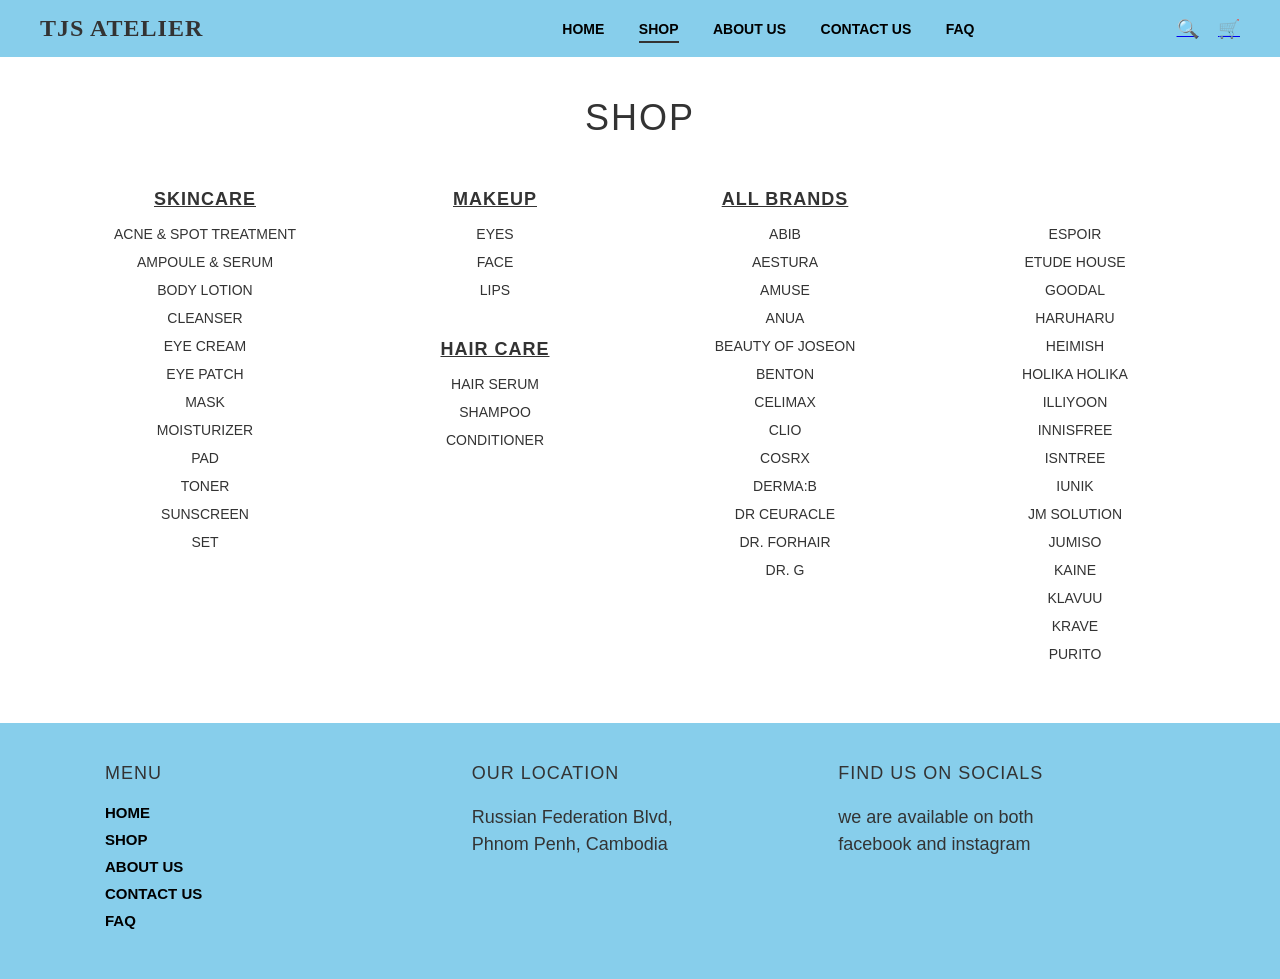
<file: shop.html>
<!DOCTYPE html>
<html lang="en">
<head>
    <meta charset="UTF-8">
    <meta name="viewport" content="width=device-width, initial-scale=1.0">
    <title>TJS Atelier - Shop</title>
    <link rel="stylesheet" href="style.CSS">
</head>
<body>

    <header class="navbar">
        <div class="logo">TJS ATELIER</div>
        <input type="checkbox" id="menu-btn" class="menu-check"style="display: none;">
  
    <label for="menu-btn" class="hamburger">
        <span class="line"></span>
        <span class="line"></span>
        <span class="line"></span>
    </label>
        <nav class="nav-links">
            <a href="index.html">HOME</a>
            <a href="shop.html" class="active">SHOP</a>
            <a href="about.html">ABOUT US</a>
            <a href="contact.html">CONTACT US</a>
            <a href="faq.html">FAQ</a>
        </nav>
        <div class="nav-icons">
            <a href="shop.html" class="icon-link"><span class="icon">🔍</span></a>
           <a href="shop.html" class="icon-link"><span class="icon">🛒</span></a>
        </div>
        </div>
    </header>

    <main class="shop-container">
        
        <h1 class="shop-title">SHOP</h1>

        <div class="menu-grid">
            
            <div class="menu-column">
                <h3 class="category-title">SKINCARE</h3>
                <ul class="item-list">
                    <li><a href="product.html">ACNE & SPOT TREATMENT</a></li>
                    <li><a href="product.html">AMPOULE & SERUM</a></li>
                    <li><a href="product.html">BODY LOTION</a></li>
                    <li><a href="product.html">CLEANSER</a></li>
                    <li><a href="product.html">EYE CREAM</a></li>
                    <li><a href="product.html">EYE PATCH</a></li>
                    <li><a href="product.html">MASK</a></li>
                    <li><a href="product.html">MOISTURIZER</a></li>
                    <li><a href="product.html">PAD</a></li>
                    <li><a href="product.html">TONER</a></li>
                    <li><a href="product.html">SUNSCREEN</a></li>
                    <li><a href="product.html">SET</a></li>
                </ul>
            </div>

            <div class="menu-column">
                <h3 class="category-title">MAKEUP</h3>
                <ul class="item-list">
                    <li><a href="product.html">EYES</a></li>
                    <li><a href="product.html">FACE</a></li>
                    <li><a href="product.html">LIPS</a></li>
                </ul>

                <h3 class="category-title section-spacer">HAIR CARE</h3>
                <ul class="item-list">
                    <li><a href="product.html">HAIR SERUM</a></li>
                    <li><a href="product.html">SHAMPOO</a></li>
                    <li><a href="product.html">CONDITIONER</a></li>
                </ul>
            </div>

            <div class="menu-column">
                <h3 class="category-title">ALL BRANDS</h3>
                <ul class="item-list">
                    <li><a href="product.html">ABIB</a></li>
                    <li><a href="product.html">AESTURA</a></li>
                    <li><a href="product.html">AMUSE</a></li>
                    <li><a href="product.html">ANUA</a></li>
                    <li><a href="product.html">BEAUTY OF JOSEON</a></li>
                    <li><a href="product.html">BENTON</a></li>
                    <li><a href="product.html">CELIMAX</a></li>
                    <li><a href="product.html">CLIO</a></li>
                    <li><a href="product.html">COSRX</a></li>
                    <li><a href="product.html">DERMA:B</a></li>
                    <li><a href="product.html">DR CEURACLE</a></li>
                    <li><a href="product.html">DR. FORHAIR</a></li>
                    <li><a href="product.html">DR. G</a></li>
                </ul>
            </div>

            <div class="menu-column standard-spacing">
                <h3 class="category-title hidden-title">BRANDS CONT.</h3>
                <ul class="item-list">
                    <li><a href="product.html">ESPOIR</a></li>
                    <li><a href="product.html">ETUDE HOUSE</a></li>
                    <li><a href="product.html">GOODAL</a></li>
                    <li><a href="product.html">HARUHARU</a></li>
                    <li><a href="product.html">HEIMISH</a></li>
                    <li><a href="product.html">HOLIKA HOLIKA</a></li>
                    <li><a href="product.html">ILLIYOON</a></li>
                    <li><a href="product.html">INNISFREE</a></li>
                    <li><a href="product.html">ISNTREE</a></li>
                    <li><a href="product.html">IUNIK</a></li>
                    <li><a href="product.html">JM SOLUTION</a></li>
                    <li><a href="product.html">JUMISO</a></li>
                    <li><a href="product.html">KAINE</a></li>
                    <li><a href="product.html">KLAVUU</a></li>
                    <li><a href="product.html">KRAVE</a></li>
                    <li><a href="product.html">PURITO</a></li>
                </ul>
            </div>

        </div>
    </main>
    <footer class="footer">
        <div class="footer-container">
            <div class="footer-column">
                <h4>MENU</h4>
                <div class="footer-links">
                    <a href="index.html">HOME</a>
                    <a href="shop.html">SHOP</a>
                    <a href="about.html">ABOUT US</a>
                    <a href="contact.html">CONTACT US</a>
                    <a href="faq.html">FAQ</a>
                </div>
            </div>
            <div class="footer-column">
                <h4>OUR LOCATION</h4>
                <p>Russian Federation Blvd, <br> Phnom Penh, Cambodia</p>
            </div>
            <div class="footer-column">
                <h4>FIND US ON SOCIALS</h4>
                <p>we are available on both <br>facebook and instagram</p>
            </div>

        </div>
    </footer>

</body>
</html>
</file>
<file: style.CSS>
* {
    margin: 0;
    padding: 0;
    box-sizing: border-box;
    font-family: 'Arial', sans-serif;
}
body {
    background-color: #ffffff;
    color: #333333;
}

.carousel-container {
    width: 100%;
    margin: 0 auto;
    justify-content: center;
    align-items: center;
    padding: 20px;
}

.carousel-slides {
    display: flex;
    gap: 15px;
    overflow-x: auto;
    scroll-behavior: smooth;
    padding: 10px 400px;
    white-space: nowrap;
    scrollbar-width: none;
    -ms-overflow-style: none; 
}

.carousel-slides img.active {
    transform: scale(2); 
    opacity: 1;
}

.carousel-slides::-webkit-scrollbar {
    display: none !important;
    height: 0px !important;
}

.carousel-slides img {
    flex-shrink: 0;
    height: auto;
    border-radius: 8px;
    pointer-events: none; 
    
}

.carousel-controls {
    text-align: center;
    margin-top: 10px;
}

.arrow-btn {
    background: none;
    border: none;
    font-size: 20px;
    cursor: pointer;
    padding: 5px 10px;
}


.navbar {
    display: flex;
    justify-content: space-between;
    align-items: center;
    padding: 25px 5%;
    background-color: #aae0ec; 
}
.logo {
    font-size: 22px;
    font-weight: bold;
    font-family: 'Georgia', serif;
}
.nav-links a {
    text-decoration: none;
    color: #333;
    margin: 0 15px;
    font-size: 14px;
    font-weight: 600;
}
.nav-links a.active {
    border-bottom: 2px solid #333;
    padding-bottom: 4px;
}

.nav-icons .icon {
    margin-left: 15px;
    cursor: pointer;
    font-size: 18px;
}
.hero-images img {
    max-width: 100000px;
}
.promo-bar {
    background-color: #f7d6dc;
    display: flex;
    justify-content: space-between;
    align-items: center;
    padding: 12px 5%;
    font-size: 15px;
    flex-wrap: wrap; 
    gap: 15px; 
}

.promo-link {
  display: flex;
  align-items: center;
  text-decoration: none;
  gap: 8px; 
}

.btn-icon {
  width: 24px; 
  height: auto;
}
@media (max-width: 768px) {
  .promo-bar {
    flex-direction: column; 
    text-align: center; 
    gap: 10px; 
  }

  .promo-link {
    justify-content: center; 
  }
}

.btn-icon {
    width: 18px;
    height: 18px;
    object-fit: contain;
    mix-blend-mode: multiply; 
    position:relative;
    top:15px;
}
.coupon-text {
    border-bottom: 1px solid #333;
    padding-bottom: 2px;
}
.order-btn {
    background-color: #576574;
    color: white;
    border: none;
    padding: 8px 20px;
    border-radius: 15px;
    cursor: pointer;
}
.category-meta {
    display: flex;
    flex-direction: column;
    justify-content: center; 
    align-items: center;     
    flex-grow: 5;            
    padding-bottom: 20px;    
}
.middle-banner {
    display: flex;
    flex-direction: row;
    flex-wrap: wrap;   
    gap: 20px;
}
.mid-banner-text,
.mid-banner-img {
    flex: 1;
    min-width: 280px; 
}

.mid-banner-img img {
    width: 100%;
    height: auto;
    display: block;
}


@media (max-width: 768px) {
    .middle-banner {
        flex-direction: column; 
    }
}

.category-item-card h3 {
    font-size: 18px;
    font-weight: bold;
    color: #000000;
    text-align: center;
    line-height: 1.4;
    margin: 0;
    font-family: 'Arial', sans-serif;
}
.category-section-container {
    width: 90%;
    max-width: 1100px;
    margin: 50px auto;
}

.section-title {
    font-size: 28px;
    text-decoration: underline;
    margin-bottom: 40px;
    font-family: 'Georgia', serif;
}
.category-grid-matrix {
    display: grid;
    grid-template-columns: repeat(4, 1fr);
    gap: 20px;
}
.category-item-card {
    background-color: #f4f4f4;
    border-radius: 35px;
    padding: 24px;
    width: 100%;
    max-width: 314px;
    height: 350px;
    display: flex;
    flex-direction: column;
    box-sizing: border-box;
    margin: 0 auto;
}
.category-visual-wrapper {
   
    border-radius: 25px;
    width: 100%;
    height: 230px;
    display: flex;
    align-items: center;
    justify-content: center;
    margin-bottom: 20px;
}
.category-visual-wrapper img {
    max-width: 100%;
    max-height: 100%;
    border-radius: 20px;
    object-fit: contain;
}
.category-meta {
    display: flex;
    flex-direction: column;
    justify-content: flex-start;
    flex-grow: 1;
}
.category-item-card h3 {
    font-size: 18px;
    font-weight: bold;
    color: #000000;
    margin-top: 5px;
}
.middle-banner {
    background-color: #fcd5dc;
    margin: 40px auto;
    width: 90%;
    max-width: 1100px;
    border-radius: 20px;
    padding: 40px;
    display: flex;
    justify-content: space-between;
    align-items: center;
    position: relative;
}
.mid-banner-text {
    max-width: 40%;
}
.mid-banner-text h2 {
    font-size: 28px;
    margin-bottom: 15px;
}
.mid-banner-text .highlight {
    color: #d63031;
}
.mid-banner-text p {
    font-size: 30px;
    color: #666;
    margin-bottom: 20px;
    line-height: 1.4;
}
.see-more-btn {
    background-color: #000000;
    color: #fff;
    border: none;
    padding: 8px 20px;
    border-radius: 10px;
    font-size: 12px;
    cursor: pointer;
}
.mid-banner-img img {
    max-width: 280px;
    object-fit: contain;
    mix-blend-mode: multiply; 
}

.stats-box {
    display: flex;
    flex-direction: column;
    gap: 20px;
}
.stat-item {
    text-align: right;
}
.stat-num {
    display: block;
    font-size: 32px;
    font-weight: bold;
    color: #d63031;
}
.stat-lbl {
    font-size: 12px;
    color: #444;
}
.stars {
    display: block;
    font-size: 12px;
    margin-top: 2px;
}
.best-sellers-header {
    display: flex;
    align-items: center;
    padding: 20px 5%;
}
.line-left {
    flex-grow: 0.1;
    border: none;
    border-top: 1px solid #333;
    margin-right: 15px;
}
.best-sellers-header h2 {
    font-family: 'Georgia', serif;
    font-size: 22px;
}
.view-all-btn {
    margin-left: auto;
    background: transparent;
    border: 1px solid #333;
    padding: 5px 15px;
    border-radius: 20px;
    cursor: pointer;
    font-size: 12px;
}
.best-sellers-section-container {
    width: 90%;
    max-width: 1100px; 
    margin: 40px auto; 
    background-color: #ffffff;
}
.best-sellers-title-row {
    display: flex;
    justify-content: space-between;
    align-items: center;
    border-bottom: 2px solid #333333;
    padding-bottom: 8px;
    margin-bottom: 30px;
}

.best-sellers-title-row h2 {
    font-family: 'Georgia', serif;
    font-size: 26px;
    font-weight: bold;
    color: #000000;
}

.top-view-all-btn {
    background: transparent;
    border: 1px solid #777777;
    padding: 5px 18px;
    border-radius: 20px;
    font-size: 12px;
    cursor: pointer;
    color: #444444;
}
.skincare-products-grid {
    display: grid;
    grid-template-columns: repeat(4, 1fr); 
    gap: 20px; 
}
.skincare-item-card {
    background-color: #f4f4f4;
    border-radius: 35px;
    padding: 20px;
    width: 100%; 
    max-width: 314px;
    height: 458px;
    display: flex;
    flex-direction: column;
    box-sizing: border-box;
    margin: 0 auto; 
}
.visual-wrapper {
    
    border-radius: 25px;
    width: 100%;
    height: 230px;
    display: flex;
    align-items: center;
    justify-content: center;
    margin-bottom: 15px;
}

.visual-wrapper img {
    max-width: 100%;
    max-height: 100%;
    border-radius: 20px;
    object-fit: contain;
}

.item-meta-info {
    display: flex;
    flex-direction: column;
    flex-grow: 1;
}

.top-meta-line {
    display: flex;
    justify-content: space-between;
    align-items: flex-start;
    margin-bottom: 8px;
}

.brand-heading {
    font-weight: bold;
    font-size: 16px;
    color: #000000;
}

.price-stack {
    display: flex;
    flex-direction: column;
    text-align: right;
}

.was-price {
    font-size: 11px;
    color: #b0b0b0;
    text-decoration: line-through;
}

.now-price {
    font-size: 12px;
    font-weight: bold;
    color: #ff3b30;
}

.product-variant-title {
    font-size: 12px;
    color: #444444;
    margin-bottom: 15px;
    line-height: 1.4;
}

.bottom-action-line {
    display: flex;
    justify-content: space-between;
    align-items: center;
    margin-top: auto; 
    padding-bottom: 5px;
}

.action-trigger-text {
    font-size: 12px;
    color: #888888;
}

.action-buy-button {
    background-color: #5ac8fa;
    color: #ffffff;
    border: none;
    padding: 6px 22px;
    font-size: 13px;
    font-weight: bold;
    border-radius: 12px;
    cursor: pointer;
}

.footer-btn-wrapper {
    text-align: center;
    margin-top: 50px;
}

.load-more-btn {
    background-color: #dbdbdb;
    color: #111111;
    border: none;
    padding: 15px 70px;
    font-size: 16px;
    border-radius: 25px;
    cursor: pointer;
}
* {
    margin: 0;
    padding: 0;
    box-sizing: border-box;
    font-family: Arial, sans-serif; 
}
.navbar {
    background-color: #87ceeb; 
    display: flex;
    justify-content: space-between;
    align-items: center;
    padding: 15px 40px;
}
.logo {
    font-size: 24px;
    font-weight: bold;
    letter-spacing: 1px;
}
.nav-links a {
    text-decoration: none;
    color: #000000;
    margin: 0 15px;
    font-size: 14px;
    font-weight: bold;
}
.nav-links a:hover {
    text-decoration: underline;
}
.nav-icons .icon {
    font-size: 18px;
    margin-left: 15px;
    cursor: pointer;
}
.shop-container {
    max-width: 1200px;
    margin: 0 auto;
    padding: 40px 20px;
    text-align: center;
}

.shop-title {
    font-size: 36px;
    font-weight: normal;
    margin-bottom: 40px;
    letter-spacing: 2px;
}
.menu-grid {
    display: flex;
    justify-content: space-between;
    align-items: flex-start;
    flex-wrap: wrap;
}
.menu-column {
    flex: 1;
    min-width: 200px;
    margin: 10px;
}
.category-title {
    font-size: 18px;
    text-decoration: underline;
    margin-bottom: 15px;
    letter-spacing: 1px;
}
.section-spacer {
    margin-top: 40px; 
}
.hidden-title {
    visibility: hidden;
}
.item-list {
    list-style: none; 
}
.item-list li {
    margin-bottom: 10px;
}
.item-list a {
    text-decoration: none;
    color: #333333;
    font-size: 14px;
    transition: color 0.2s;
}

.item-list a:hover {
    color: #87ceeb; 
}
/* --------------------------------------------------------- About Page Styling ------------------------------------------ */


.about-container {
    max-width: 950px; 
    margin: 0 auto;
    padding: 40px 20px;
    text-align: center; 
}
.about-main-title {
    font-size: 36px;
    font-weight: normal;
    margin-bottom: 50px;
    letter-spacing: 1px;
}
.about-section {
    margin-bottom: 60px; 
}
.first-section p {
    font-size: 16px;
    line-height: 1.6; 
    color: #000000;
}
.about-section h2 {
    font-size: 22px;
    font-weight: normal;
    letter-spacing: 1px;
    margin-bottom: 15px;
    text-transform: uppercase; 
}


.about-section p {
    font-size: 15px;
    color: #111111;
    line-height: 1.5;
}
/*-------------------------------------------- Contact us page style*-----------------------------------------------/
/* --- Contact Page Layout --- */
.contact-container {
    max-width: 1000px;
    margin: 0 auto;
    padding: 40px 20px 80px 20px; 
    text-align: center;
}

.contact-main-title {
    font-size: 36px;
    font-weight: normal;
    margin-bottom: 20px;
    letter-spacing: 2px;
}

.contact-intro {
    font-size: 18px;
    line-height: 1.6;
    max-width: 800px;
    margin: 0 auto 50px auto;
}


.contact-content {
    display: flex;
    justify-content: space-between;
    align-items: flex-start;
    text-align: left;
    gap: 50px;
}


.contact-info {
    flex: 1;
    padding-left: 20px;
}

.info-group {
    margin-bottom: 30px;
}

.info-group h3 {
    font-size: 18px;
    font-weight: normal;
    margin-bottom: 5px;
    letter-spacing: 1px;
}

.info-group p {
    font-size: 16px;
    color: #444444;
}


.contact-form-wrapper {
    flex: 1;
}

.contact-form {
    display: flex;
    flex-direction: column;
    width: 100%;
}

.form-group {
    margin-bottom: 20px;
    display: flex;
    flex-direction: column;
}

.form-group label {
    font-size: 14px;
    margin-bottom: 8px;
    letter-spacing: 1px;
}


.form-group input, 
.form-group textarea {
    width: 100%;
    padding: 15px 20px;
    border: 1px solid #999999;
    border-radius: 20px; 
    background-color: #fcfcfc;
    font-size: 14px;
    outline: none;
    box-sizing: border-box;
}


.form-group input {
    height: 50px;
}

.form-group textarea {
    height: 70px;
    resize: none;
}

.footer {
    background-color: #87ceeb; 
    padding: 40px 20px;
    width: 100%;
}

.footer-container {
    max-width: 1100px;
    margin: 0 auto;
    display: flex;
    justify-content: space-between;
    align-items: flex-start;
}

.footer-column {
    flex: 1;
    margin: 0 15px;
}

.footer-column h4 {
    font-size: 18px;
    font-weight: normal;
    margin-bottom: 20px;
    letter-spacing: 1px;
    text-transform: uppercase;
}

.footer-column p {
    font-size: 18px;
    line-height: 1.5;
}

.footer-links {
    display: flex;
    flex-direction: column;
}

.footer-links a {
    text-decoration: none;
    color: #000000;
    font-size: 15px;
    margin-bottom: 10px;
    font-weight: bold;
}

.footer-links a:hover {
    text-decoration: underline;
}
/* ---------------------------------------------- FAQ Page Style--------------------------------- --- */
.faq-container {
    max-width: 950px;
    margin: 0 auto;
    padding: 40px 20px;
    text-align: center; 
}
.faq-main-title {
    font-size: 38px;
    font-weight: normal;
    margin-bottom: 60px;
}
.faq-section {
    margin-bottom: 70px;
}
.faq-section h2 {
    font-size: 22px;
    font-weight: normal;
    letter-spacing: 1px;
    margin-bottom: 15px;
}
.faq-section p {
    font-size: 15px;
    color: #111111;
    line-height: 1.6;
    max-width: 800px; 
    margin: 0 auto; 
}
.button-link {
    text-decoration: none;
    display: inline-block; 
}
.promo-link {
    text-decoration: none;
    display: inline-block;
}
.order-btn {
  display: inline-flex;
  align-items: center;
  justify-content: center;
  gap: 12px; 
  padding: 10px 20px; 
}


.btn-icon {
  width: 50px;  
  height: auto;  
  display: inline-block;
}
.container {
    width: 1100px; 
}

.skincare-products-grid {
    display: grid;
    
    grid-template-columns: repeat(auto-fit, minmax(250px, 1fr));
   
    gap: 20px; 
    padding: 20px;
    width: 100%;
    box-sizing: border-box;
}

.skincare-item-card {
    display: flex;
    flex-direction: column;
    justify-content: space-between;
    height: 100%; 
    background-color: #fff;
    border: 1px solid #eee;
    border-radius: 8px;
    overflow: hidden;
}


.visual-wrapper img {
    width: 100%;
    height: 250px;
    object-fit: cover; 
    display: block;
}

.category-grid-matrix {
    display: grid;
   
    grid-template-columns: repeat(auto-fit, minmax(220px, 1fr));
    gap: 20px;
    padding: 20px;
    width: 100%;
    box-sizing: border-box;
}
.category-item-card {
    display: flex;
    flex-direction: column;
    background-color: #fff;
    border: 1px solid #eee;
    border-radius: 8px;
    overflow: hidden;
    height: 100%; 
}


.category-visual-wrapper img {
    width: 100%;
    height: 200px; 
    object-fit: cover;
    display: block;
}


.category-meta {
    padding: 15px;
}

.category-meta h2 {
    margin: 0;
    font-size: 1.2rem;
}

.skincare-products-grid {
    display: grid;

    grid-template-columns: repeat(auto-fit, minmax(250px, 1fr));
    gap: 20px; 
}

.visual-wrapper img {
    width: 100%;
    height: auto; /* Keeps your image proportions accurate */
    display: block;
}

.category-grid-matrix {
    display: grid;
    grid-template-columns: repeat(auto-fit, minmax(220px, 1fr));
    gap: 20px;
}

.category-visual-wrapper img {
    width: 100%;
    height: auto;
    display: block;
}
@media (max-width: 768px) {

  .navbar {
    position: relative; 
  }

  .hamburger {
    display: flex;
    flex-direction: column;
    gap: 5px;
    cursor: pointer;
  }

  .line {
    display: block;
    width: 25px;
    height: 3px;
    background-color: #000;
  }

  .menu-check {
    display: none;
  }
  .nav-links {
    display: none; 
    flex-direction: column;
    position: absolute;
    top: 100%; 
    right: 0;   
    width: 150px; 
    gap: 0;
    background-color: #ffffff; 
    z-index: 10; 
  }

  .nav-links a {
    display: block;
    width: 100%;
    padding: 12px 15px;
    box-sizing: border-box; 
  }
  .menu-check:checked ~ .nav-links {
    display: flex;
  }
}
</file>
